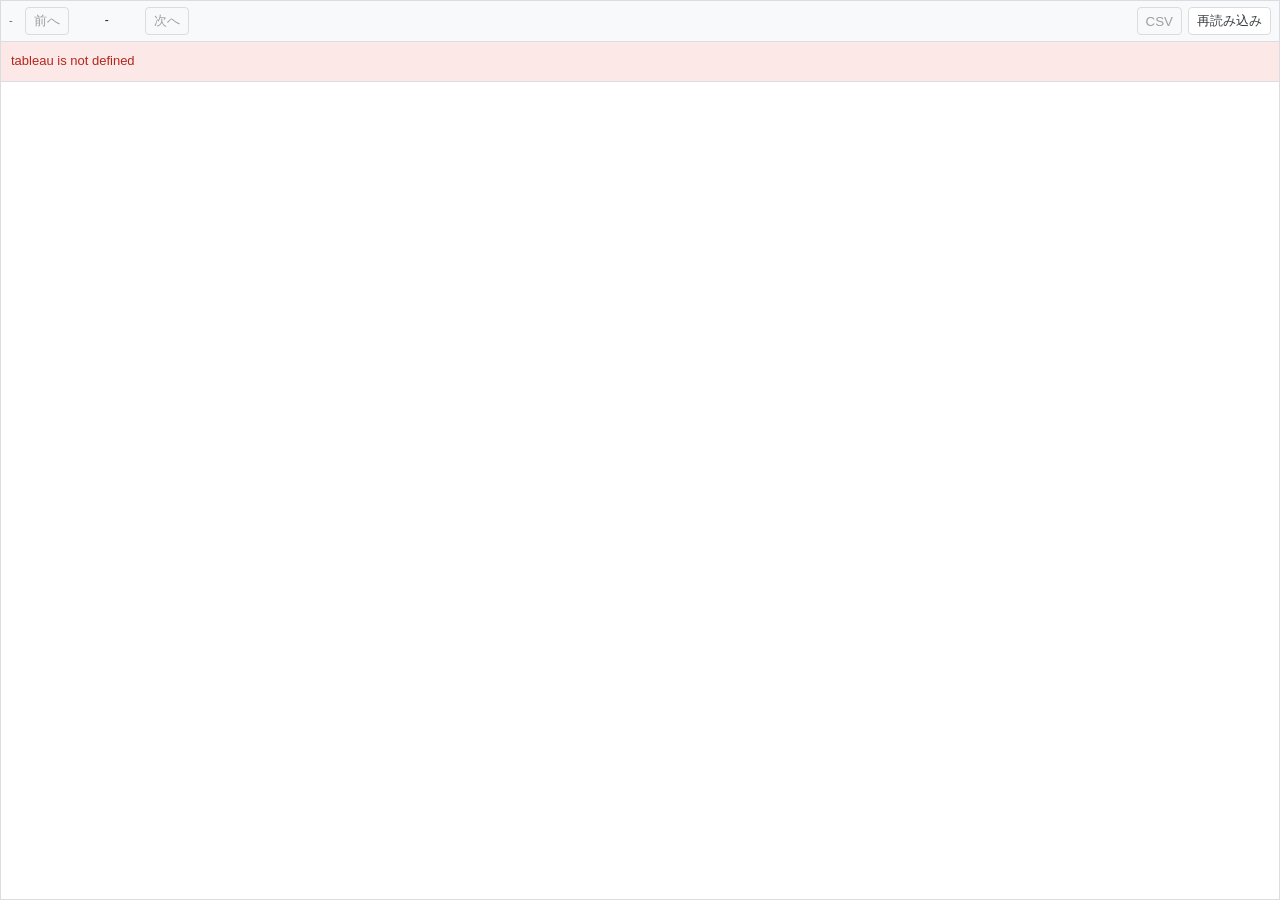
<file: index.html>
<!doctype html>
<html lang="ja">
<head>
  <meta charset="utf-8">
  <meta name="viewport" content="width=device-width, initial-scale=1">
  <title>tabsdk-data-viewer</title>
  <link rel="stylesheet" href="./app.css?v=header-per-cell-v10-20261013">
</head>
<body>
  <div class="app">
    <header class="toolbar">
      <div class="toolbar-paging">
        <div class="toolbar-page-group">
          <div id="status" class="toolbar-status">-</div>
          <nav class="pager" aria-label="ページ移動">
            <button id="prev" class="button">前へ</button>
            <span id="page" aria-live="polite">-</span>
            <button id="next" class="button">次へ</button>
          </nav>
        </div>
        <div class="toolbar-actions">
          <button id="exportCsv" class="button" disabled>CSV</button>
          <button id="refreshData" class="button">再読み込み</button>
        </div>
      </div>
    </header>

    <main class="main">
      <div id="message" class="message">読み込み中...</div>

      <div id="tableWrap" class="table-wrap">
        <table id="dataTable">
          <thead></thead>
          <tbody></tbody>
        </table>
      </div>
    </main>

    <section id="csvPanel" class="csv-panel" hidden>
      <div class="csv-card">
        <strong>CSV分割ダウンロード</strong>
        <div id="csvStatus" class="csv-status" role="status"></div>
        <div id="csvDetails" class="csv-details"></div>
        <div class="csv-actions">
          <button id="csvSavePart" class="button" disabled>このCSVを保存</button>
          <button id="csvNextPart" class="button" disabled>次のファイルを作成</button>
          <button id="csvFinish" class="button">中止</button>
        </div>
        <div class="csv-note">最大10万行または32MiBごとにCSVを分割します（Tableauからの取得は5,000行単位）。保存を確認してから次へ進んでください。ファイル保存完了は自動検証できません。</div>
      </div>
    </section>

    <section id="settingsPanel" class="settings-panel" hidden>
      <div class="settings-card">
        <div class="settings-header">
          <strong>列設定</strong>
          <button id="closeSettings" class="button">閉じる</button>
        </div>
        <div class="settings-body">
          <label class="settings-field">
            <span>左から固定する列数</span>
            <input id="fixedColumnCount" class="settings-number" type="number" min="0" step="1" value="0">
          </label>
          <div class="settings-help">0で固定なし。列順はTableauの表示列順のままで変更できません。各列の左側で上位ヘッダー、項目名を設定できます。隣接する同名の上位ヘッダーは結合され、空欄なら上位ヘッダーを表示しません。項目名は重複可能です。値の書式はTableau側の設定を使用します。上位ヘッダーの結合セルごと、下位ヘッダーの各列ごとに背景色と文字色を指定できます。数値列は棒グラフ・ヒートマップと3点の境界値・色を指定できます。</div>
          <fieldset class="header-color-settings">
            <legend>上位ヘッダーの色（セル別）</legend>
            <div id="upperHeaderColorList" class="upper-header-color-list"></div>
          </fieldset>
          <div id="settingsError" class="settings-error" role="alert" hidden></div>
          <div id="columnSettingsList" class="column-settings-list"></div>
        </div>
        <div class="settings-footer">
          <div class="spacer"></div>
          <button id="cancelSettings" class="button">キャンセル</button>
          <button id="applySettings" class="button">適用</button>
        </div>
      </div>
    </section>

    <div id="cellMenu" class="cell-menu" role="menu" hidden>
      <button id="copyCell" class="cell-menu-action" type="button" role="menuitem">選択したセルをコピー</button>
    </div>

  </div>

  <script src="https://extensions.tableauusercontent.com/resources/tableau.extensions.1.latest.min.js"></script>
  <script src="./app.js?v=header-per-cell-v10-20261013"></script>
</body>
</html>
</file>
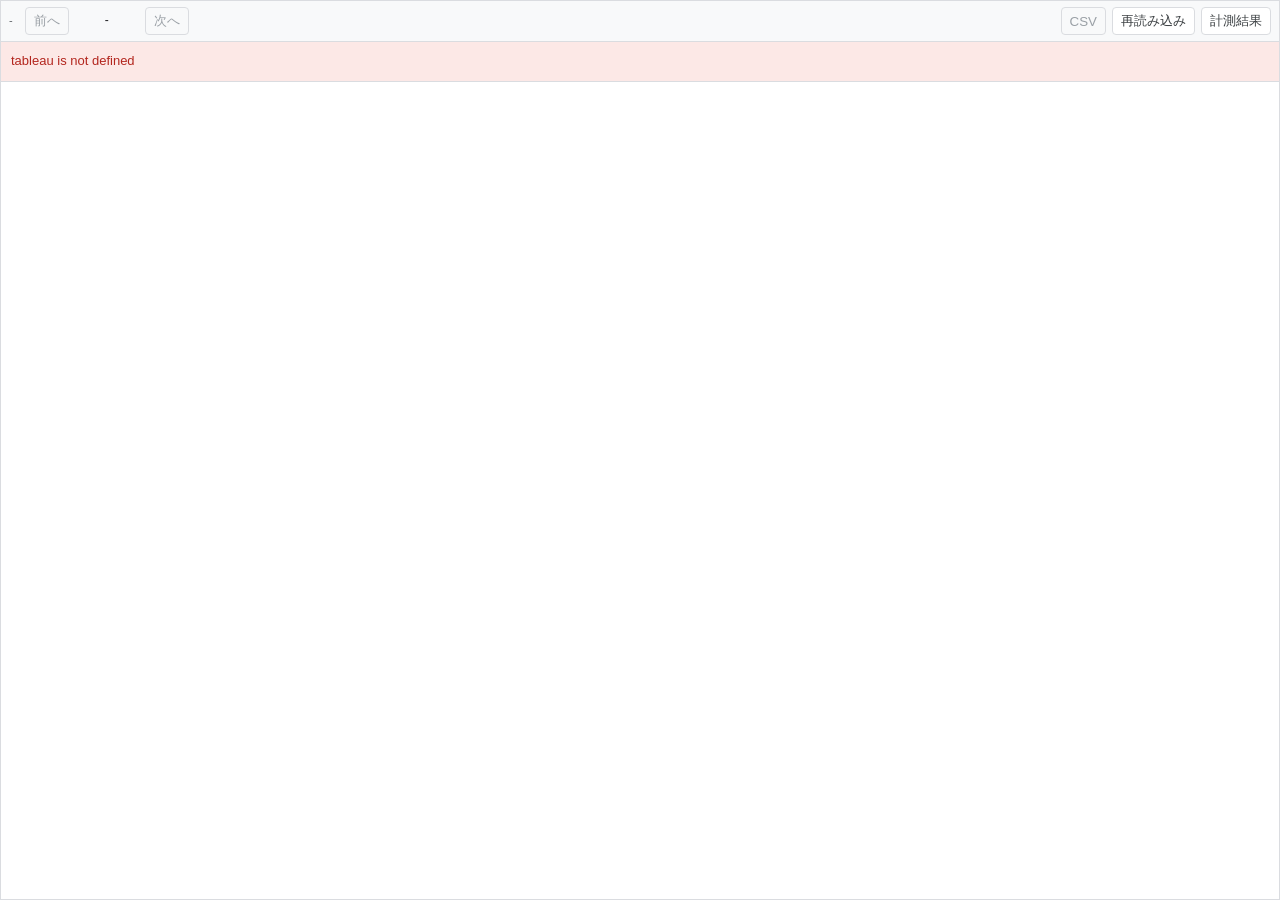
<file: preview/batch-v14/index.html>
<!doctype html>
<html lang="ja">
<head>
  <meta charset="utf-8">
  <meta name="viewport" content="width=device-width, initial-scale=1">
  <title>tabsdk-data-viewer</title>
  <link rel="stylesheet" href="./app.css?v=batch-v14-20261015">
</head>
<body>
  <div class="app">
    <header class="toolbar">
      <div class="toolbar-paging">
        <div class="toolbar-page-group">
          <div id="status" class="toolbar-status">-</div>
          <nav class="pager" aria-label="ページ移動">
            <button id="prev" class="button">前へ</button>
            <span id="page" aria-live="polite">-</span>
            <button id="next" class="button">次へ</button>
          </nav>
        </div>
        <div class="toolbar-actions">
          <button id="exportCsv" class="button" disabled>CSV</button>
          <button id="refreshData" class="button">再読み込み</button>
          <button id="perfToggle" class="button" type="button">計測結果</button>
        </div>
      </div>
    </header>

    <main class="main">
      <div id="message" class="message">読み込み中...</div>

      <div id="tableWrap" class="table-wrap">
        <table id="dataTable">
          <thead></thead>
          <tbody></tbody>
        </table>
      </div>
    </main>

    <section id="perfPanel" class="perf-panel" hidden>
      <div class="perf-card">
        <div class="perf-heading">
          <strong>1,000行まとめ取得 V14</strong>
          <button id="perfClose" class="button" type="button">閉じる</button>
        </div>
        <div class="perf-explain">
          Readerは1,000行単位で取得し、画面は200行ずつ表示します。5ページ内は取得済みデータを再利用し、6ページ目で次の1,000行を取得します。
          API呼び出し時間はJavaScriptから見た待機時間です（Tableau内部処理と通信を区別しません）。
          「描画: renderTable合計」は内訳を含みます。「列幅算出」はヘッダー生成時間の内数です。
          区間を単純合計しないでください。
        </div>
        <div class="perf-actions">
          <button id="perfCopy" class="button" type="button">全結果をTSVコピー</button>
          <button id="perfClear" class="button" type="button">履歴クリア</button>
          <span id="perfCopyStatus" role="status"></span>
        </div>
        <div id="perfResults" class="perf-results" aria-live="polite"></div>
        <div id="perfEvents" class="perf-events"></div>
      </div>
    </section>

    <section id="csvPanel" class="csv-panel" hidden>
      <div class="csv-card">
        <strong>CSV分割ダウンロード</strong>
        <div id="csvStatus" class="csv-status" role="status"></div>
        <div id="csvDetails" class="csv-details"></div>
        <div class="csv-actions">
          <button id="csvSavePart" class="button" disabled>このCSVを保存</button>
          <button id="csvNextPart" class="button" disabled>次のファイルを作成</button>
          <button id="csvFinish" class="button">中止</button>
        </div>
        <div class="csv-note">最大10万行または32MiBごとにCSVを分割します（Tableauからの取得は5,000行単位）。保存を確認してから次へ進んでください。ファイル保存完了は自動検証できません。</div>
      </div>
    </section>

    <section id="settingsPanel" class="settings-panel" hidden>
      <div class="settings-card">
        <div class="settings-header">
          <strong>列設定</strong>
          <button id="closeSettings" class="button">閉じる</button>
        </div>
        <div class="settings-body">
          <label class="settings-field">
            <span>左から固定する列数</span>
            <input id="fixedColumnCount" class="settings-number" type="number" min="0" step="1" value="0">
          </label>
          <div class="settings-help">0で固定なし。列順はTableauの表示列順のままで変更できません。各列の左側で上位ヘッダー、項目名を設定できます。隣接する同名の上位ヘッダーは結合され、空欄なら上位ヘッダーを表示しません。項目名は重複可能です。値の書式はTableau側の設定を使用します。上位ヘッダーの結合セルごと、下位ヘッダーの各列ごとに背景色と文字色を指定できます。数値列は棒グラフ・ヒートマップと3点の境界値・色を指定できます。</div>
          <fieldset class="header-color-settings">
            <legend>上位ヘッダーの色（セル別）</legend>
            <div id="upperHeaderColorList" class="upper-header-color-list"></div>
          </fieldset>
          <div id="settingsError" class="settings-error" role="alert" hidden></div>
          <div id="columnSettingsList" class="column-settings-list"></div>
        </div>
        <div class="settings-footer">
          <div class="spacer"></div>
          <button id="cancelSettings" class="button">キャンセル</button>
          <button id="applySettings" class="button">適用</button>
        </div>
      </div>
    </section>

    <div id="cellMenu" class="cell-menu" role="menu" hidden>
      <button id="copyCell" class="cell-menu-action" type="button" role="menuitem">選択したセルをコピー</button>
    </div>

  </div>

  <script src="https://extensions.tableauusercontent.com/resources/tableau.extensions.1.latest.min.js"></script>
  <script src="./app.js?v=batch-v14-20261015"></script>
</body>
</html>
</file>
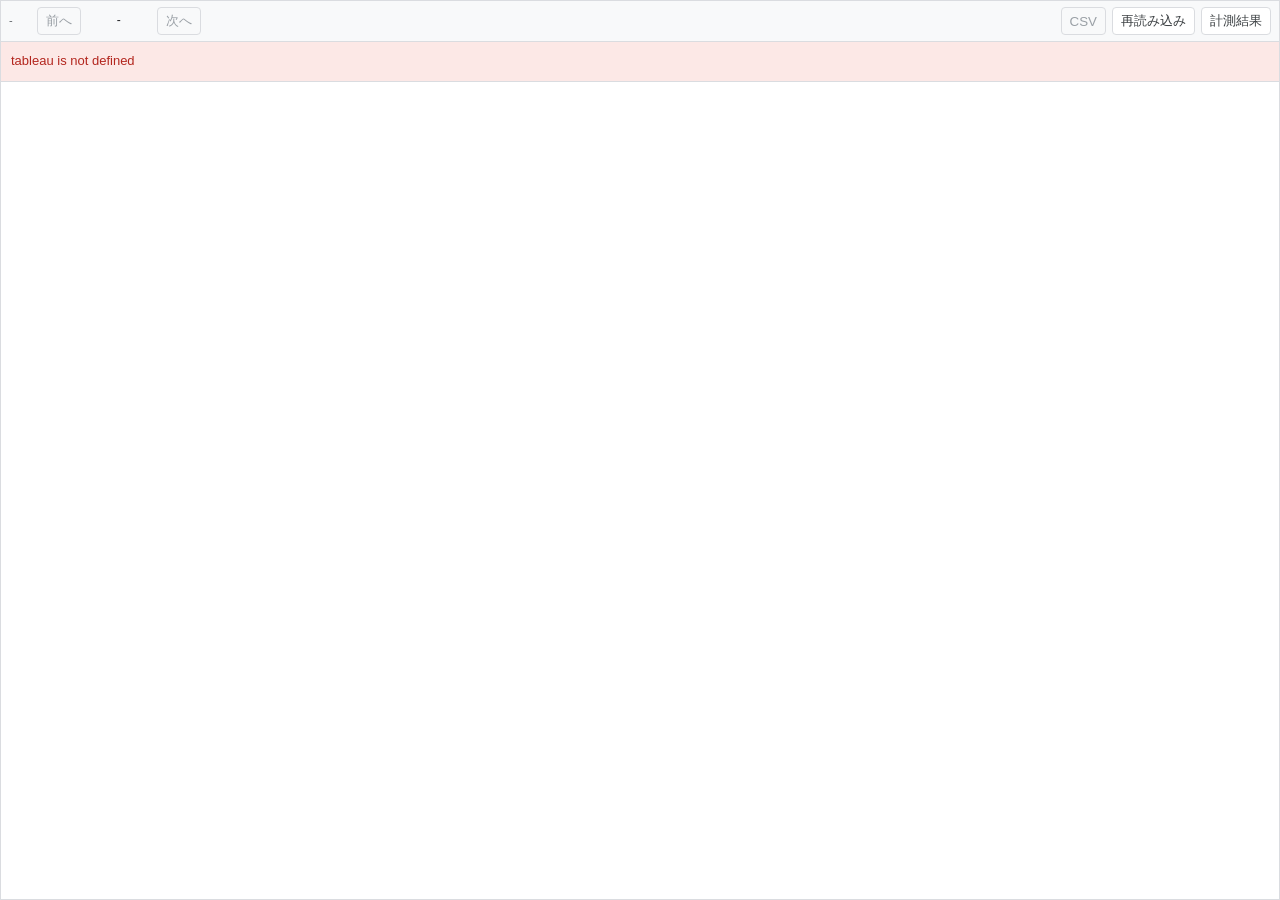
<file: preview/firstpaint-v13/index.html>
<!doctype html>
<html lang="ja">
<head>
  <meta charset="utf-8">
  <meta name="viewport" content="width=device-width, initial-scale=1">
  <title>tabsdk-data-viewer</title>
  <link rel="stylesheet" href="./app.css?v=firstpaint-v13-20261015">
</head>
<body>
  <div class="app">
    <header class="toolbar">
      <div class="toolbar-paging">
        <div class="toolbar-page-group">
          <div id="status" class="toolbar-status">-</div><span id="modeNote" class="mode-note"></span>
          <nav class="pager" aria-label="ページ移動">
            <button id="prev" class="button">前へ</button>
            <span id="page" aria-live="polite">-</span>
            <button id="next" class="button">次へ</button>
          </nav>
        </div>
        <div class="toolbar-actions">
          <button id="exportCsv" class="button" disabled>CSV</button>
          <button id="refreshData" class="button">再読み込み</button>
          <button id="perfToggle" class="button" type="button">計測結果</button>
        </div>
      </div>
    </header>

    <main class="main">
      <div id="message" class="message">読み込み中...</div>

      <div id="tableWrap" class="table-wrap">
        <table id="dataTable">
          <thead></thead>
          <tbody></tbody>
        </table>
      </div>
    </main>

    <section id="perfPanel" class="perf-panel" hidden>
      <div class="perf-card">
        <div class="perf-heading">
          <strong>初回表示比較 V13</strong>
          <button id="perfClose" class="button" type="button">閉じる</button>
        </div>
        <div class="perf-explain">
          V13は2つのTREXで先頭200行の取得方式を変えて比較します。先行表示が失敗した場合はReader方式にフォールバックします。先行結果とReader先頭ページの一致も調査します。
          API呼び出し時間はJavaScriptから見た待機時間です（Tableau内部処理と通信を区別しません）。
          「描画: renderTable合計」は内訳を含みます。「列幅算出」はヘッダー生成時間の内数です。
          区間を単純合計しないでください。
        </div>
        <div class="perf-actions">
          <button id="perfCopy" class="button" type="button">全結果をTSVコピー</button>
          <button id="perfClear" class="button" type="button">履歴クリア</button>
          <span id="perfCopyStatus" role="status"></span>
        </div>
        <div id="perfResults" class="perf-results" aria-live="polite"></div>
        <div id="perfEvents" class="perf-events"></div>
      </div>
    </section>

    <section id="csvPanel" class="csv-panel" hidden>
      <div class="csv-card">
        <strong>CSV分割ダウンロード</strong>
        <div id="csvStatus" class="csv-status" role="status"></div>
        <div id="csvDetails" class="csv-details"></div>
        <div class="csv-actions">
          <button id="csvSavePart" class="button" disabled>このCSVを保存</button>
          <button id="csvNextPart" class="button" disabled>次のファイルを作成</button>
          <button id="csvFinish" class="button">中止</button>
        </div>
        <div class="csv-note">最大10万行または32MiBごとにCSVを分割します（Tableauからの取得は5,000行単位）。保存を確認してから次へ進んでください。ファイル保存完了は自動検証できません。</div>
      </div>
    </section>

    <section id="settingsPanel" class="settings-panel" hidden>
      <div class="settings-card">
        <div class="settings-header">
          <strong>列設定</strong>
          <button id="closeSettings" class="button">閉じる</button>
        </div>
        <div class="settings-body">
          <label class="settings-field">
            <span>左から固定する列数</span>
            <input id="fixedColumnCount" class="settings-number" type="number" min="0" step="1" value="0">
          </label>
          <div class="settings-help">0で固定なし。列順はTableauの表示列順のままで変更できません。各列の左側で上位ヘッダー、項目名を設定できます。隣接する同名の上位ヘッダーは結合され、空欄なら上位ヘッダーを表示しません。項目名は重複可能です。値の書式はTableau側の設定を使用します。上位ヘッダーの結合セルごと、下位ヘッダーの各列ごとに背景色と文字色を指定できます。数値列は棒グラフ・ヒートマップと3点の境界値・色を指定できます。</div>
          <fieldset class="header-color-settings">
            <legend>上位ヘッダーの色（セル別）</legend>
            <div id="upperHeaderColorList" class="upper-header-color-list"></div>
          </fieldset>
          <div id="settingsError" class="settings-error" role="alert" hidden></div>
          <div id="columnSettingsList" class="column-settings-list"></div>
        </div>
        <div class="settings-footer">
          <div class="spacer"></div>
          <button id="cancelSettings" class="button">キャンセル</button>
          <button id="applySettings" class="button">適用</button>
        </div>
      </div>
    </section>

    <div id="cellMenu" class="cell-menu" role="menu" hidden>
      <button id="copyCell" class="cell-menu-action" type="button" role="menuitem">選択したセルをコピー</button>
    </div>

  </div>

  <script src="https://extensions.tableauusercontent.com/resources/tableau.extensions.1.latest.min.js"></script>
  <script src="./app.js?v=firstpaint-v13-20261015"></script>
</body>
</html>
</file>
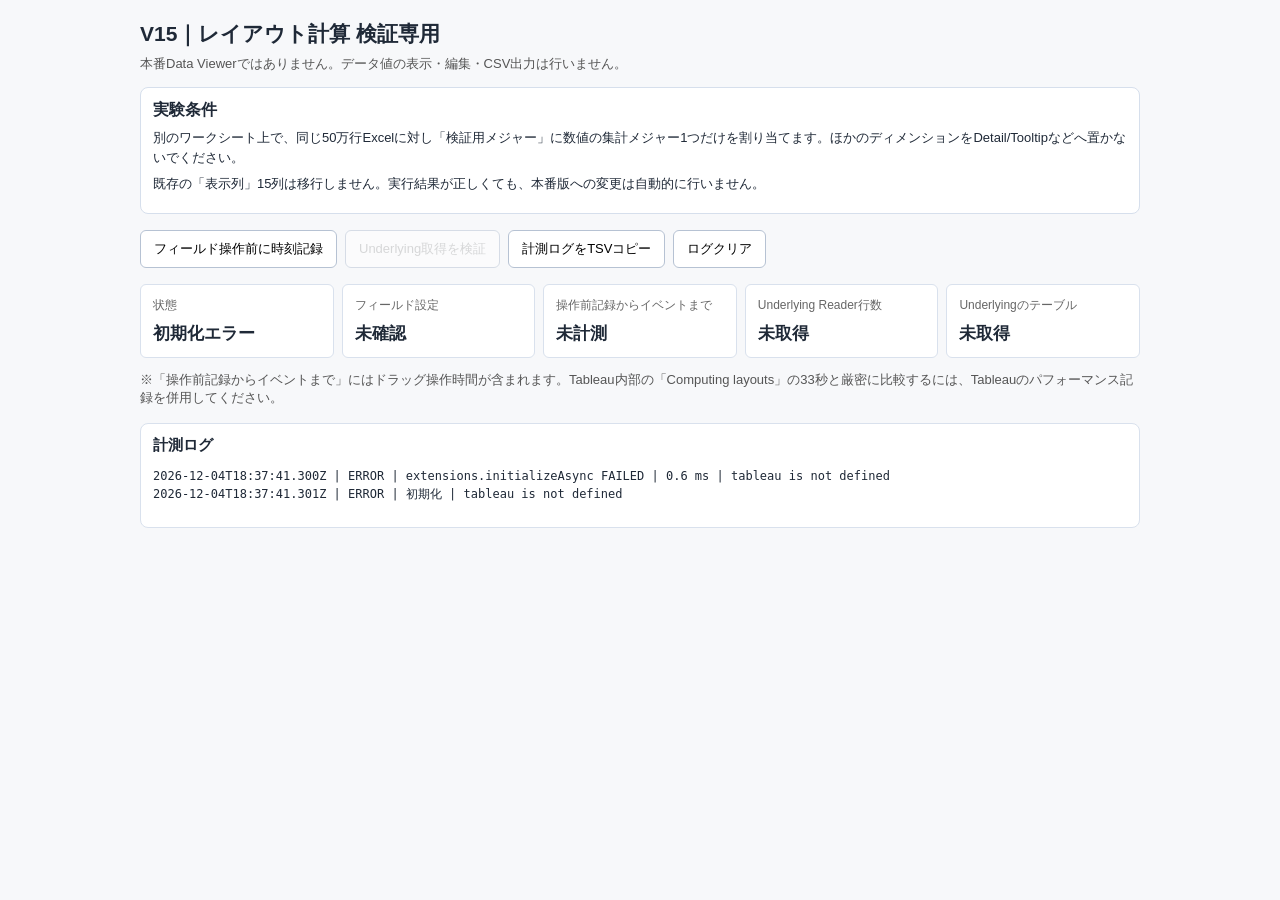
<file: preview/layout-probe-v15/index.html>
<!doctype html>
<html lang="ja">
<head>
  <meta charset="utf-8">
  <meta name="viewport" content="width=device-width,initial-scale=1">
  <title>Tableau Layout Probe V15</title>
  <link rel="stylesheet" href="./app.css?v=layout-probe-v15-20261015">
</head>
<body>
  <main class="app">
    <header><h1>V15｜レイアウト計算 検証専用</h1><div class="sub">本番Data Viewerではありません。データ値の表示・編集・CSV出力は行いません。</div></header>
    <section class="notice">
      <strong>実験条件</strong>
      <p>別のワークシート上で、同じ50万行Excelに対し「検証用メジャー」に数値の集計メジャー1つだけを割り当てます。ほかのディメンションをDetail/Tooltipなどへ置かないでください。</p>
      <p>既存の「表示列」15列は移行しません。実行結果が正しくても、本番版への変更は自動的に行いません。</p>
    </section>
    <section class="controls">
      <button id="arm" type="button">フィールド操作前に時刻記録</button>
      <button id="probe" type="button" disabled>Underlying取得を検証</button>
      <button id="copy" type="button">計測ログをTSVコピー</button>
      <button id="clear" type="button">ログクリア</button>
    </section>
    <section class="summary">
      <div><span>状態</span><b id="status">初期化中</b></div>
      <div><span>フィールド設定</span><b id="mapping">未確認</b></div>
      <div><span>操作前記録からイベントまで</span><b id="wait">未計測</b></div>
      <div><span>Underlying Reader行数</span><b id="rows">未取得</b></div>
      <div><span>Underlyingのテーブル</span><b id="tables">未取得</b></div>
    </section>
    <p class="explanation">※「操作前記録からイベントまで」にはドラッグ操作時間が含まれます。Tableau内部の「Computing layouts」の33秒と厳密に比較するには、Tableauのパフォーマンス記録を併用してください。</p>
    <section class="logs"><h2>計測ログ</h2><pre id="logs" aria-live="polite">起動待機中</pre></section>
    <span id="copyStatus" aria-live="polite"></span>
  </main>
  <script src="https://extensions.tableauusercontent.com/resources/tableau.extensions.1.latest.min.js"></script>
  <script src="./app.js?v=layout-probe-v15-20261015"></script>
</body>
</html>
</file>
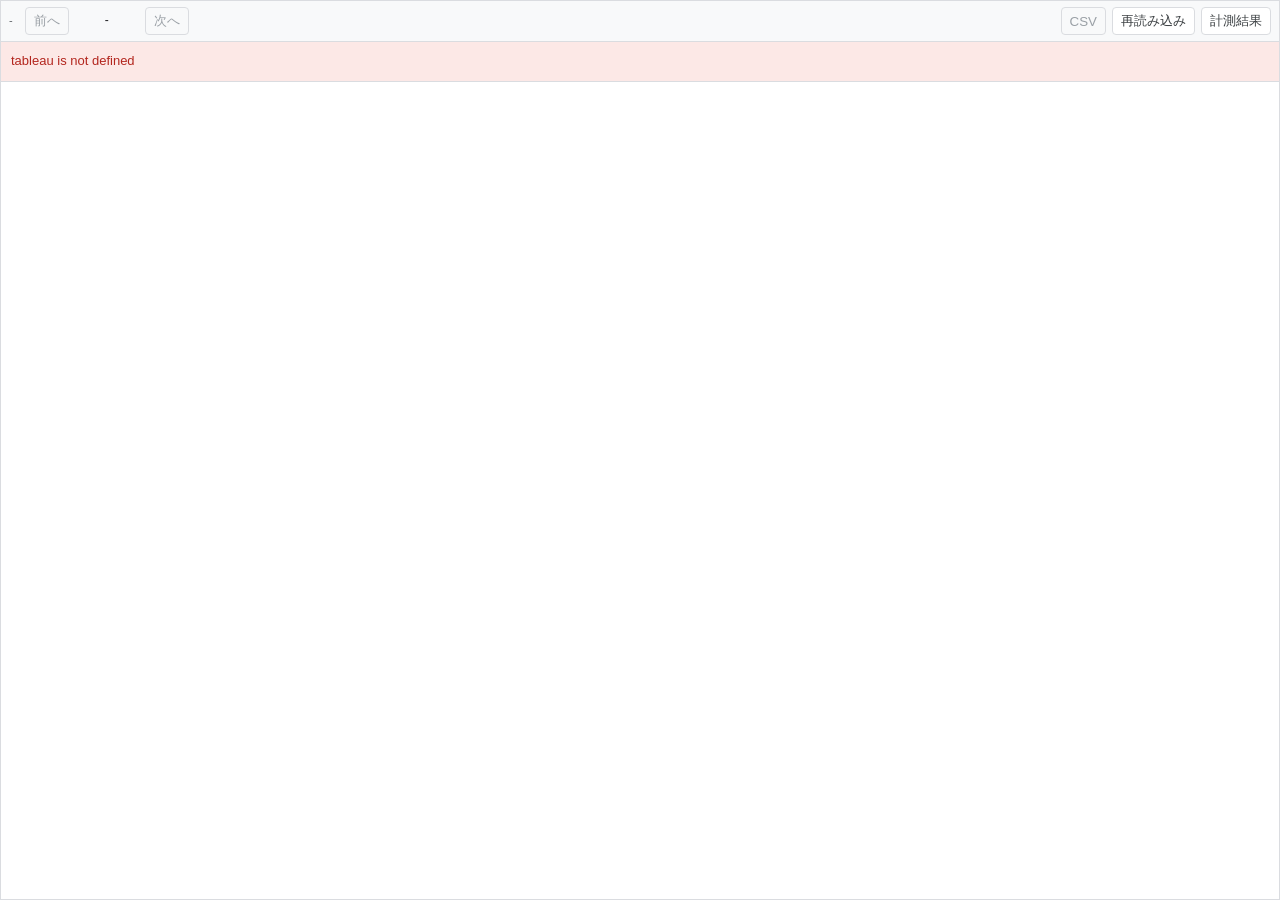
<file: preview/perf-v11/index.html>
<!doctype html>
<html lang="ja">
<head>
  <meta charset="utf-8">
  <meta name="viewport" content="width=device-width, initial-scale=1">
  <title>tabsdk-data-viewer</title>
  <link rel="stylesheet" href="./app.css?v=perf-v11-20261014">
</head>
<body>
  <div class="app">
    <header class="toolbar">
      <div class="toolbar-paging">
        <div class="toolbar-page-group">
          <div id="status" class="toolbar-status">-</div>
          <nav class="pager" aria-label="ページ移動">
            <button id="prev" class="button">前へ</button>
            <span id="page" aria-live="polite">-</span>
            <button id="next" class="button">次へ</button>
          </nav>
        </div>
        <div class="toolbar-actions">
          <button id="exportCsv" class="button" disabled>CSV</button>
          <button id="refreshData" class="button">再読み込み</button>
          <button id="perfToggle" class="button" type="button">計測結果</button>
        </div>
      </div>
    </header>

    <main class="main">
      <div id="message" class="message">読み込み中...</div>

      <div id="tableWrap" class="table-wrap">
        <table id="dataTable">
          <thead></thead>
          <tbody></tbody>
        </table>
      </div>
    </main>

    <section id="perfPanel" class="perf-panel" hidden>
      <div class="perf-card">
        <div class="perf-heading">
          <strong>性能計測 V11</strong>
          <button id="perfClose" class="button" type="button">閉じる</button>
        </div>
        <div class="perf-explain">
          計測は起動時から自動記録されます。初回表示・ページ切替・再読み込みを比較できます。
          API呼び出し時間はJavaScriptから見た待機時間です（Tableau内部処理と通信を区別しません）。
          「描画: renderTable合計」は内訳を含みます。「列幅算出」はヘッダー生成時間の内数です。
          区間を単純合計しないでください。
        </div>
        <div class="perf-actions">
          <button id="perfCopy" class="button" type="button">全結果をTSVコピー</button>
          <button id="perfClear" class="button" type="button">履歴クリア</button>
          <span id="perfCopyStatus" role="status"></span>
        </div>
        <div id="perfResults" class="perf-results" aria-live="polite"></div>
        <div id="perfEvents" class="perf-events"></div>
      </div>
    </section>

    <section id="csvPanel" class="csv-panel" hidden>
      <div class="csv-card">
        <strong>CSV分割ダウンロード</strong>
        <div id="csvStatus" class="csv-status" role="status"></div>
        <div id="csvDetails" class="csv-details"></div>
        <div class="csv-actions">
          <button id="csvSavePart" class="button" disabled>このCSVを保存</button>
          <button id="csvNextPart" class="button" disabled>次のファイルを作成</button>
          <button id="csvFinish" class="button">中止</button>
        </div>
        <div class="csv-note">最大10万行または32MiBごとにCSVを分割します（Tableauからの取得は5,000行単位）。保存を確認してから次へ進んでください。ファイル保存完了は自動検証できません。</div>
      </div>
    </section>

    <section id="settingsPanel" class="settings-panel" hidden>
      <div class="settings-card">
        <div class="settings-header">
          <strong>列設定</strong>
          <button id="closeSettings" class="button">閉じる</button>
        </div>
        <div class="settings-body">
          <label class="settings-field">
            <span>左から固定する列数</span>
            <input id="fixedColumnCount" class="settings-number" type="number" min="0" step="1" value="0">
          </label>
          <div class="settings-help">0で固定なし。列順はTableauの表示列順のままで変更できません。各列の左側で上位ヘッダー、項目名を設定できます。隣接する同名の上位ヘッダーは結合され、空欄なら上位ヘッダーを表示しません。項目名は重複可能です。値の書式はTableau側の設定を使用します。上位ヘッダーの結合セルごと、下位ヘッダーの各列ごとに背景色と文字色を指定できます。数値列は棒グラフ・ヒートマップと3点の境界値・色を指定できます。</div>
          <fieldset class="header-color-settings">
            <legend>上位ヘッダーの色（セル別）</legend>
            <div id="upperHeaderColorList" class="upper-header-color-list"></div>
          </fieldset>
          <div id="settingsError" class="settings-error" role="alert" hidden></div>
          <div id="columnSettingsList" class="column-settings-list"></div>
        </div>
        <div class="settings-footer">
          <div class="spacer"></div>
          <button id="cancelSettings" class="button">キャンセル</button>
          <button id="applySettings" class="button">適用</button>
        </div>
      </div>
    </section>

    <div id="cellMenu" class="cell-menu" role="menu" hidden>
      <button id="copyCell" class="cell-menu-action" type="button" role="menuitem">選択したセルをコピー</button>
    </div>

  </div>

  <script src="https://extensions.tableauusercontent.com/resources/tableau.extensions.1.latest.min.js"></script>
  <script src="./app.js?v=perf-v11-20261014"></script>
</body>
</html>
</file>
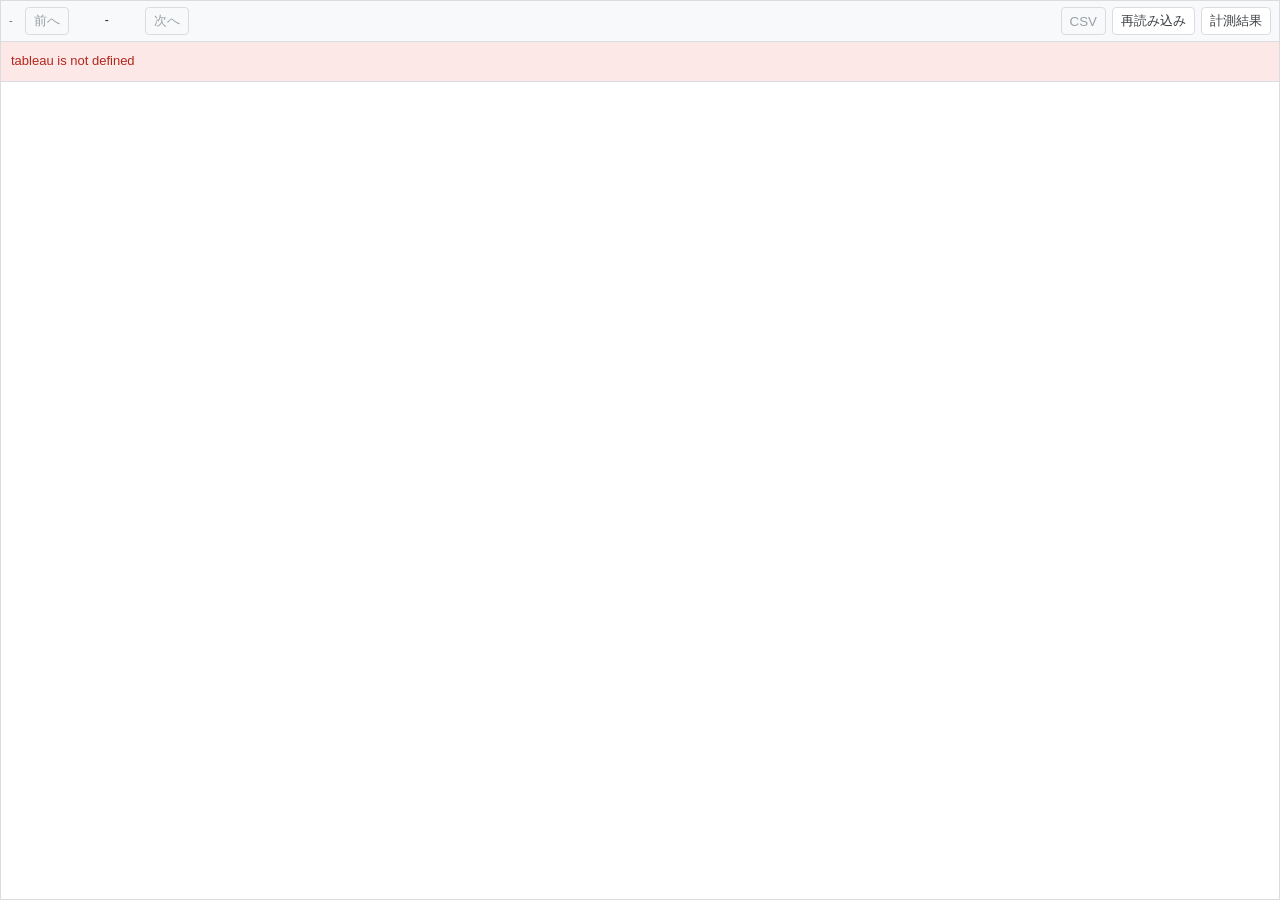
<file: preview/reader-lifecycle-v12/index.html>
<!doctype html>
<html lang="ja">
<head>
  <meta charset="utf-8">
  <meta name="viewport" content="width=device-width, initial-scale=1">
  <title>tabsdk-data-viewer</title>
  <link rel="stylesheet" href="./app.css?v=reader-lifecycle-v12-20261015">
</head>
<body>
  <div class="app">
    <header class="toolbar">
      <div class="toolbar-paging">
        <div class="toolbar-page-group">
          <div id="status" class="toolbar-status">-</div>
          <nav class="pager" aria-label="ページ移動">
            <button id="prev" class="button">前へ</button>
            <span id="page" aria-live="polite">-</span>
            <button id="next" class="button">次へ</button>
          </nav>
        </div>
        <div class="toolbar-actions">
          <button id="exportCsv" class="button" disabled>CSV</button>
          <button id="refreshData" class="button">再読み込み</button>
          <button id="perfToggle" class="button" type="button">計測結果</button>
        </div>
      </div>
    </header>

    <main class="main">
      <div id="message" class="message">読み込み中...</div>

      <div id="tableWrap" class="table-wrap">
        <table id="dataTable">
          <thead></thead>
          <tbody></tbody>
        </table>
      </div>
    </main>

    <section id="perfPanel" class="perf-panel" hidden>
      <div class="perf-card">
        <div class="perf-heading">
          <strong>Reader検証 V12</strong>
          <button id="perfClose" class="button" type="button">閉じる</button>
        </div>
        <div class="perf-explain">
          計測は起動時から自動記録されます。初回表示・ページ切替・再読み込みを比較できます。
          API呼び出し時間はJavaScriptから見た待機時間です（Tableau内部処理と通信を区別しません）。
          「描画: renderTable合計」は内訳を含みます。「列幅算出」はヘッダー生成時間の内数です。
          区間を単純合計しないでください。
        </div>
        <div class="bench-options">
          <strong>Readerライフサイクル比較</strong>
          <p>既存Readerの同じページを取得する操作はデータ更新ではありません。データ変更イベント後はReaderを必ず再生成します。「書式OFF」はワークシート側の数値・日付書式の適用を無効化する比較です（データソースのフィールド書式まで無効にはしません）。</p>
          <div class="bench-buttons">
            <button id="benchReuse" class="button" type="button" disabled>既存Readerで同じページを取得</button>
            <button id="benchFormatOn" class="button" type="button">Reader再生成：ワークシート書式ON</button>
            <button id="benchFormatOff" class="button" type="button">Reader再生成：ワークシート書式OFF</button>
          </div>
          <p>通常の再読み込み・自動更新では書式ありに戻ります。Readerは常に1個だけ保持します。</p>
        </div>
        <div class="perf-actions">
          <button id="perfCopy" class="button" type="button">全結果をTSVコピー</button>
          <button id="perfClear" class="button" type="button">履歴クリア</button>
          <span id="perfCopyStatus" role="status"></span>
        </div>
        <div id="perfResults" class="perf-results" aria-live="polite"></div>
        <div id="perfEvents" class="perf-events"></div>
      </div>
    </section>

    <section id="csvPanel" class="csv-panel" hidden>
      <div class="csv-card">
        <strong>CSV分割ダウンロード</strong>
        <div id="csvStatus" class="csv-status" role="status"></div>
        <div id="csvDetails" class="csv-details"></div>
        <div class="csv-actions">
          <button id="csvSavePart" class="button" disabled>このCSVを保存</button>
          <button id="csvNextPart" class="button" disabled>次のファイルを作成</button>
          <button id="csvFinish" class="button">中止</button>
        </div>
        <div class="csv-note">最大10万行または32MiBごとにCSVを分割します（Tableauからの取得は5,000行単位）。保存を確認してから次へ進んでください。ファイル保存完了は自動検証できません。</div>
      </div>
    </section>

    <section id="settingsPanel" class="settings-panel" hidden>
      <div class="settings-card">
        <div class="settings-header">
          <strong>列設定</strong>
          <button id="closeSettings" class="button">閉じる</button>
        </div>
        <div class="settings-body">
          <label class="settings-field">
            <span>左から固定する列数</span>
            <input id="fixedColumnCount" class="settings-number" type="number" min="0" step="1" value="0">
          </label>
          <div class="settings-help">0で固定なし。列順はTableauの表示列順のままで変更できません。各列の左側で上位ヘッダー、項目名を設定できます。隣接する同名の上位ヘッダーは結合され、空欄なら上位ヘッダーを表示しません。項目名は重複可能です。値の書式はTableau側の設定を使用します。上位ヘッダーの結合セルごと、下位ヘッダーの各列ごとに背景色と文字色を指定できます。数値列は棒グラフ・ヒートマップと3点の境界値・色を指定できます。</div>
          <fieldset class="header-color-settings">
            <legend>上位ヘッダーの色（セル別）</legend>
            <div id="upperHeaderColorList" class="upper-header-color-list"></div>
          </fieldset>
          <div id="settingsError" class="settings-error" role="alert" hidden></div>
          <div id="columnSettingsList" class="column-settings-list"></div>
        </div>
        <div class="settings-footer">
          <div class="spacer"></div>
          <button id="cancelSettings" class="button">キャンセル</button>
          <button id="applySettings" class="button">適用</button>
        </div>
      </div>
    </section>

    <div id="cellMenu" class="cell-menu" role="menu" hidden>
      <button id="copyCell" class="cell-menu-action" type="button" role="menuitem">選択したセルをコピー</button>
    </div>

  </div>

  <script src="https://extensions.tableauusercontent.com/resources/tableau.extensions.1.latest.min.js"></script>
  <script src="./app.js?v=reader-lifecycle-v12-20261015"></script>
</body>
</html>
</file>
<file: app.css>
:root{--blue:#1a73e8;--border:#dadce0;--grid:#e8eaed;--text:#202124;--muted:#5f6368;--bg:#fff;--subtle:#f8f9fa}
*{box-sizing:border-box}
html,body{width:100%;height:100%;margin:0}
body{font:13px/1.45 Arial,"Noto Sans JP",sans-serif;color:var(--text);background:var(--bg)}
.app{height:100%;display:flex;flex-direction:column;overflow:hidden;border:1px solid var(--border)}
.toolbar{min-height:48px;display:flex;align-items:center;gap:8px;padding:0 10px;border-bottom:1px solid var(--border);background:#fff}
.title{font-size:15px;font-weight:600}.spacer{flex:1}
.button{min-height:32px;padding:5px 12px;color:#3c4043;background:#fff;border:1px solid var(--border);border-radius:4px;cursor:pointer}
.button:hover:not(:disabled){background:var(--subtle)}.button:disabled{color:#9aa0a6;background:#f8f9fa;cursor:default}
.main{min-height:0;flex:1;position:relative}.message{display:none;padding:10px;color:var(--muted);border-bottom:1px solid var(--border)}
.message.is-error{display:block;color:#b3261e;background:#fce8e6}.message.is-loading{display:block}
.table-wrap{height:100%;overflow:auto}
table{width:max-content;min-width:0;border-collapse:separate;border-spacing:0;table-layout:fixed}
th,td{min-width:0;height:34px;padding:7px 10px;overflow:hidden;text-overflow:ellipsis;white-space:nowrap;border-right:1px solid var(--grid);border-bottom:1px solid var(--grid)}
th{text-align:left}
td.cell-text{text-align:left}
td.cell-number{text-align:right;font-variant-numeric:tabular-nums}
td.cell-date,td.cell-boolean{text-align:center}
thead th{position:sticky;top:0;z-index:2;background:#f1f3f4;font-weight:600}
.column-header-label{display:block;overflow:hidden;text-overflow:ellipsis;white-space:nowrap;padding-right:6px}
.column-resizer{position:absolute;top:0;right:-4px;width:8px;height:100%;z-index:4;cursor:col-resize;touch-action:none}
.column-resizer::after{content:"";position:absolute;top:7px;bottom:7px;left:3px;width:1px;background:transparent}
.column-resizer:hover::after{background:#9aa0a6}
body.is-column-resizing,body.is-column-resizing *{cursor:col-resize!important;user-select:none}
tbody tr:hover td{background:#e8f0fe}
.footer{min-height:47px;display:flex;align-items:center;justify-content:space-between;gap:12px;padding:7px 12px;color:var(--muted);background:var(--subtle);border-top:1px solid var(--border);font-size:12px}
.pager{display:flex;align-items:center;gap:8px}#page{min-width:90px;text-align:center;color:var(--text)}
.settings-panel{position:absolute;inset:0;z-index:20;background:rgba(255,255,255,.92);display:flex;align-items:flex-start;justify-content:flex-end;padding:52px 12px 12px}
.settings-panel[hidden]{display:none}
.settings-card{width:min(360px,calc(100% - 24px));max-height:calc(100% - 64px);display:flex;flex-direction:column;background:#fff;border:1px solid var(--border);box-shadow:0 4px 16px rgba(60,64,67,.18)}
.settings-header,.settings-footer{display:flex;align-items:center;gap:8px;padding:10px;border-bottom:1px solid var(--border)}
.settings-footer{border-top:1px solid var(--border);border-bottom:0}
.settings-body{padding:10px;overflow:auto}
.settings-help{margin-bottom:8px;color:var(--muted)}
.column-order-list{display:flex;flex-direction:column;gap:6px}
.column-order-item{padding:8px 10px;border:1px solid var(--border);background:#fff;cursor:grab;user-select:none}
.column-order-item.is-dragging{opacity:.45}

.settings-field{display:flex;align-items:center;justify-content:space-between;gap:12px;margin-bottom:10px}
.settings-number{width:84px;height:30px;padding:4px 8px;border:1px solid var(--border);border-radius:3px;font:inherit}
thead th.fixed-column{z-index:6;background:#f1f3f4}
tbody td.fixed-column{position:sticky;z-index:1;background:#fff}
tbody tr:hover td.fixed-column{background:#e8f0fe}
.fixed-column-boundary{box-shadow:2px 0 0 rgba(60,64,67,.16)}

.column-order-item{display:flex;align-items:center;gap:8px}
.column-order-handle{flex:0 0 auto;color:var(--muted);cursor:grab}
.column-order-label{min-width:0;flex:1;overflow:hidden;text-overflow:ellipsis;white-space:nowrap}
.column-mode-select{flex:0 0 112px;height:30px;padding:3px 6px;border:1px solid var(--border);border-radius:3px;background:#fff;font:inherit}
.cell-visual{position:relative}
.cell-visual-label{position:relative;z-index:1}
.cell-bar-fill{position:absolute;z-index:0;left:0;top:4px;bottom:4px;background:rgba(26,115,232,.18);pointer-events:none}
.cell-heatmap{background:rgba(26,115,232,var(--heat-strength,.08))}
tbody tr:hover td.cell-heatmap{background:rgba(26,115,232,var(--heat-strength,.08))}
tbody tr:hover td.cell-bar{background:#e8f0fe}

.toolbar .button{white-space:nowrap}

.app{position:relative}
.csv-panel{position:absolute;inset:0;z-index:25;display:flex;align-items:center;justify-content:center;padding:12px;background:rgba(255,255,255,.97)}
.csv-panel[hidden]{display:none}
.csv-card{width:min(540px,100%);max-height:100%;overflow:auto;display:flex;flex-direction:column;gap:12px;padding:18px;border:1px solid var(--border);background:#fff}
.csv-status{color:var(--text)}
.csv-details{word-break:break-all;color:var(--muted);font-size:12px}
.csv-actions{display:flex;gap:8px;flex-wrap:wrap}
.csv-note{font-size:12px;color:var(--muted)}

/* Column-level presentation controls */
.settings-card{width:min(840px,calc(100vw - 24px));max-height:calc(100% - 54px)}
.column-order-item{display:flex;flex-wrap:wrap;align-items:flex-end;gap:8px}
.column-order-label{flex:1 1 125px;min-width:110px;align-self:center}
.column-setting-field{display:flex;flex-direction:column;gap:3px;min-width:0;font-size:11px;color:var(--muted)}
.column-setting-field select{height:32px;max-width:100%;padding:4px 6px;border:1px solid var(--border);border-radius:3px;background:#fff;color:var(--text);font:12px Arial,"Noto Sans JP",sans-serif}
.column-mode-select{width:128px}
.column-color-field{width:58px}
.column-color-field[hidden]{display:none}
.column-color-input{width:52px;height:32px;padding:2px;border:1px solid var(--border);border-radius:3px;background:#fff;cursor:pointer}
.column-order-handle{align-self:center}

.column-setting-field .column-mode-select{flex:0 0 auto}

/* Stable column settings; column ordering belongs to Tableau. */
.column-settings-list{display:flex;flex-direction:column;gap:8px}
.column-setting-item{padding:10px;border:1px solid var(--border);display:flex;flex-wrap:wrap;align-items:flex-start;gap:8px;background:#fff}
.column-setting-name{flex:1 1 140px;min-width:120px;align-self:center;word-break:break-word}
.column-gradient-settings{flex:1 0 100%;display:flex;flex-wrap:wrap;align-items:center;gap:10px;padding:8px;border:1px solid var(--grid);background:var(--subtle);border-radius:4px}
.column-gradient-settings[hidden]{display:none}
.column-gradient-description{flex:1 0 100%;color:var(--muted);font-size:11px}
.column-gradient-stop{display:flex;align-items:center;gap:6px;flex:1 1 160px;min-width:150px}
.column-gradient-label{font-size:12px;white-space:nowrap}
.column-gradient-boundary{width:95px;max-width:100%;height:32px;padding:4px 6px;border:1px solid var(--border);background:#fff;border-radius:3px;font:inherit}
.column-gradient-color{width:45px;height:32px;padding:2px;border:1px solid var(--border);border-radius:3px;background:#fff;cursor:pointer}
.settings-error{padding:8px;margin-bottom:10px;color:#b3261e;border:1px solid #f0b5b0;background:#fce8e6}
.settings-error[hidden]{display:none}
tbody td.is-selected-cell,tbody tr:hover td.is-selected-cell{outline:2px solid var(--blue);outline-offset:-2px;background-color:#e8f0fe}
.cell-menu{position:fixed;z-index:40;min-width:145px;padding:4px;border:1px solid var(--border);border-radius:4px;background:#fff;box-shadow:0 4px 16px rgba(0,0,0,.2)}
.cell-menu[hidden]{display:none}
.cell-menu-action{display:block;width:100%;padding:9px 12px;border:0;background:#fff;text-align:left;font:inherit;cursor:pointer;color:var(--text)}
.cell-menu-action:hover,.cell-menu-action:focus-visible{background:var(--subtle)}

/* Compact toolbar: page summary + navigation on left, export/refresh on same row. */
.app{min-width:0;min-height:0}
.toolbar{flex:0 0 auto;display:flex;align-items:stretch;min-width:0;min-height:0;padding:0;border-bottom:1px solid var(--border);background:var(--subtle)}
.toolbar-paging{width:100%;min-width:0;display:flex;flex-wrap:wrap;align-items:center;justify-content:flex-start;gap:6px 12px;padding:6px 8px}
.toolbar-page-group{min-width:0;display:flex;align-items:center;flex-wrap:wrap;gap:6px 12px}
.toolbar-status{min-width:0;flex:0 1 auto;font-size:11px;color:var(--muted);white-space:nowrap}
.toolbar-paging .pager{flex:0 0 auto;display:flex;align-items:center;gap:6px}
.toolbar-paging .button{min-height:28px;padding:3px 8px;white-space:nowrap}
.toolbar-actions{display:flex;align-items:center;gap:6px;margin-left:auto}
#page{min-width:64px;text-align:center;font-size:12px}
.main{min-height:0;min-width:0;flex:1 1 auto;overflow:hidden}
.table-wrap{min-height:0;min-width:0;height:100%;overflow:auto;overscroll-behavior:contain}
@media(max-width:350px){
  .toolbar-paging{gap:4px 8px;padding:4px 5px}
  .toolbar-page-group,.toolbar-paging .pager,.toolbar-actions{gap:4px}
  .toolbar-paging .button{padding:3px 6px}
  #page{min-width:50px}
}

/* Excel-style rectangular selection. Must override row hover and heatmap backgrounds. */
.table-wrap{user-select:none;-webkit-user-select:none}
tbody td.is-selected-cell,
tbody tr:hover td.is-selected-cell,
tbody tr:hover td.is-selected-cell.cell-heatmap,
tbody td.is-selected-cell.cell-heatmap{background:#d2e3fc!important;outline:1px solid #7baaf7;outline-offset:-1px}
tbody td.is-selected-cell.cell-bar .cell-bar-fill{opacity:.7}

/* Two-level Tableau worksheet headers. A blank upper label spans both rows. */
thead tr.header-group-row th{top:0;height:34px}
thead tr.header-detail-row th{top:34px;height:34px}
thead tr.header-group-row th[rowspan="2"]{top:0;vertical-align:middle}
thead th.header-group-cell{text-align:center;font-weight:600;overflow:hidden;text-overflow:ellipsis;white-space:nowrap}
thead th.header-group-cell.fixed-column{z-index:7}
.column-header-fields{display:flex;flex:1 1 360px;flex-wrap:wrap;gap:8px;min-width:0;order:0}
.column-header-field{flex:1 1 175px;min-width:155px}
.column-header-field input{height:32px;width:100%;max-width:100%;border:1px solid var(--border);border-radius:3px;background:#fff;color:var(--text);padding:4px 7px;font:12px Arial,"Noto Sans JP",sans-serif}
.column-source-name{order:2;flex:1 0 100%;min-width:0;color:var(--muted);font-size:11px;overflow-wrap:anywhere}
.column-setting-item>.column-setting-field{order:1}
.column-setting-item>.column-gradient-settings{order:3}

/* Per-cell palettes: each lower field and each actual merged upper cell. */
.header-color-settings{margin:10px 0 12px;padding:10px;border:1px solid var(--border);border-radius:3px}
.header-color-settings legend{padding:0 5px;font-size:12px;font-weight:600}
.upper-header-color-list{display:flex;flex-direction:column;gap:8px}
.upper-color-item{padding:8px;border:1px solid var(--grid);display:flex;align-items:center;flex-wrap:wrap;gap:8px}
.upper-color-item>strong{flex:1 1 180px;font-size:12px;overflow-wrap:anywhere}
.header-color-empty{font-size:12px;color:var(--muted)}
.header-cell-color-controls{display:flex;gap:12px;align-items:center;flex-wrap:wrap}
.header-cell-color-label{display:flex;align-items:center;gap:6px;font-size:11px;color:var(--muted)}
.header-cell-color-input{width:42px;height:30px;padding:2px;border:1px solid var(--border);border-radius:3px;background:#fff;cursor:pointer}
.lower-header-colors{order:1;flex:1 1 220px;display:flex;align-items:center;flex-wrap:wrap;gap:8px}
.lower-header-colors>strong{font-size:11px;color:var(--muted);font-weight:600}
.column-source-name{order:-1;flex-basis:100%;display:flex;flex-wrap:wrap;gap:8px;align-items:baseline;padding-bottom:5px;border-bottom:1px solid var(--grid)}
.column-source-name strong{color:var(--text);font-size:12px;font-weight:600;overflow-wrap:anywhere}
</file>
<file: preview/batch-v14/app.css>
:root{--blue:#1a73e8;--border:#dadce0;--grid:#e8eaed;--text:#202124;--muted:#5f6368;--bg:#fff;--subtle:#f8f9fa}
*{box-sizing:border-box}
html,body{width:100%;height:100%;margin:0}
body{font:13px/1.45 Arial,"Noto Sans JP",sans-serif;color:var(--text);background:var(--bg)}
.app{height:100%;display:flex;flex-direction:column;overflow:hidden;border:1px solid var(--border)}
.toolbar{min-height:48px;display:flex;align-items:center;gap:8px;padding:0 10px;border-bottom:1px solid var(--border);background:#fff}
.title{font-size:15px;font-weight:600}.spacer{flex:1}
.button{min-height:32px;padding:5px 12px;color:#3c4043;background:#fff;border:1px solid var(--border);border-radius:4px;cursor:pointer}
.button:hover:not(:disabled){background:var(--subtle)}.button:disabled{color:#9aa0a6;background:#f8f9fa;cursor:default}
.main{min-height:0;flex:1;position:relative}.message{display:none;padding:10px;color:var(--muted);border-bottom:1px solid var(--border)}
.message.is-error{display:block;color:#b3261e;background:#fce8e6}.message.is-loading{display:block}
.table-wrap{height:100%;overflow:auto}
table{width:max-content;min-width:0;border-collapse:separate;border-spacing:0;table-layout:fixed}
th,td{min-width:0;height:34px;padding:7px 10px;overflow:hidden;text-overflow:ellipsis;white-space:nowrap;border-right:1px solid var(--grid);border-bottom:1px solid var(--grid)}
th{text-align:left}
td.cell-text{text-align:left}
td.cell-number{text-align:right;font-variant-numeric:tabular-nums}
td.cell-date,td.cell-boolean{text-align:center}
thead th{position:sticky;top:0;z-index:2;background:#f1f3f4;font-weight:600}
.column-header-label{display:block;overflow:hidden;text-overflow:ellipsis;white-space:nowrap;padding-right:6px}
.column-resizer{position:absolute;top:0;right:-4px;width:8px;height:100%;z-index:4;cursor:col-resize;touch-action:none}
.column-resizer::after{content:"";position:absolute;top:7px;bottom:7px;left:3px;width:1px;background:transparent}
.column-resizer:hover::after{background:#9aa0a6}
body.is-column-resizing,body.is-column-resizing *{cursor:col-resize!important;user-select:none}
tbody tr:hover td{background:#e8f0fe}
.footer{min-height:47px;display:flex;align-items:center;justify-content:space-between;gap:12px;padding:7px 12px;color:var(--muted);background:var(--subtle);border-top:1px solid var(--border);font-size:12px}
.pager{display:flex;align-items:center;gap:8px}#page{min-width:90px;text-align:center;color:var(--text)}
.settings-panel{position:absolute;inset:0;z-index:20;background:rgba(255,255,255,.92);display:flex;align-items:flex-start;justify-content:flex-end;padding:52px 12px 12px}
.settings-panel[hidden]{display:none}
.settings-card{width:min(360px,calc(100% - 24px));max-height:calc(100% - 64px);display:flex;flex-direction:column;background:#fff;border:1px solid var(--border);box-shadow:0 4px 16px rgba(60,64,67,.18)}
.settings-header,.settings-footer{display:flex;align-items:center;gap:8px;padding:10px;border-bottom:1px solid var(--border)}
.settings-footer{border-top:1px solid var(--border);border-bottom:0}
.settings-body{padding:10px;overflow:auto}
.settings-help{margin-bottom:8px;color:var(--muted)}
.column-order-list{display:flex;flex-direction:column;gap:6px}
.column-order-item{padding:8px 10px;border:1px solid var(--border);background:#fff;cursor:grab;user-select:none}
.column-order-item.is-dragging{opacity:.45}

.settings-field{display:flex;align-items:center;justify-content:space-between;gap:12px;margin-bottom:10px}
.settings-number{width:84px;height:30px;padding:4px 8px;border:1px solid var(--border);border-radius:3px;font:inherit}
thead th.fixed-column{z-index:6;background:#f1f3f4}
tbody td.fixed-column{position:sticky;z-index:1;background:#fff}
tbody tr:hover td.fixed-column{background:#e8f0fe}
.fixed-column-boundary{box-shadow:2px 0 0 rgba(60,64,67,.16)}

.column-order-item{display:flex;align-items:center;gap:8px}
.column-order-handle{flex:0 0 auto;color:var(--muted);cursor:grab}
.column-order-label{min-width:0;flex:1;overflow:hidden;text-overflow:ellipsis;white-space:nowrap}
.column-mode-select{flex:0 0 112px;height:30px;padding:3px 6px;border:1px solid var(--border);border-radius:3px;background:#fff;font:inherit}
.cell-visual{position:relative}
.cell-visual-label{position:relative;z-index:1}
.cell-bar-fill{position:absolute;z-index:0;left:0;top:4px;bottom:4px;background:rgba(26,115,232,.18);pointer-events:none}
.cell-heatmap{background:rgba(26,115,232,var(--heat-strength,.08))}
tbody tr:hover td.cell-heatmap{background:rgba(26,115,232,var(--heat-strength,.08))}
tbody tr:hover td.cell-bar{background:#e8f0fe}

.toolbar .button{white-space:nowrap}

.app{position:relative}
.csv-panel{position:absolute;inset:0;z-index:25;display:flex;align-items:center;justify-content:center;padding:12px;background:rgba(255,255,255,.97)}
.csv-panel[hidden]{display:none}
.csv-card{width:min(540px,100%);max-height:100%;overflow:auto;display:flex;flex-direction:column;gap:12px;padding:18px;border:1px solid var(--border);background:#fff}
.csv-status{color:var(--text)}
.csv-details{word-break:break-all;color:var(--muted);font-size:12px}
.csv-actions{display:flex;gap:8px;flex-wrap:wrap}
.csv-note{font-size:12px;color:var(--muted)}

/* Column-level presentation controls */
.settings-card{width:min(840px,calc(100vw - 24px));max-height:calc(100% - 54px)}
.column-order-item{display:flex;flex-wrap:wrap;align-items:flex-end;gap:8px}
.column-order-label{flex:1 1 125px;min-width:110px;align-self:center}
.column-setting-field{display:flex;flex-direction:column;gap:3px;min-width:0;font-size:11px;color:var(--muted)}
.column-setting-field select{height:32px;max-width:100%;padding:4px 6px;border:1px solid var(--border);border-radius:3px;background:#fff;color:var(--text);font:12px Arial,"Noto Sans JP",sans-serif}
.column-mode-select{width:128px}
.column-color-field{width:58px}
.column-color-field[hidden]{display:none}
.column-color-input{width:52px;height:32px;padding:2px;border:1px solid var(--border);border-radius:3px;background:#fff;cursor:pointer}
.column-order-handle{align-self:center}

.column-setting-field .column-mode-select{flex:0 0 auto}

/* Stable column settings; column ordering belongs to Tableau. */
.column-settings-list{display:flex;flex-direction:column;gap:8px}
.column-setting-item{padding:10px;border:1px solid var(--border);display:flex;flex-wrap:wrap;align-items:flex-start;gap:8px;background:#fff}
.column-setting-name{flex:1 1 140px;min-width:120px;align-self:center;word-break:break-word}
.column-gradient-settings{flex:1 0 100%;display:flex;flex-wrap:wrap;align-items:center;gap:10px;padding:8px;border:1px solid var(--grid);background:var(--subtle);border-radius:4px}
.column-gradient-settings[hidden]{display:none}
.column-gradient-description{flex:1 0 100%;color:var(--muted);font-size:11px}
.column-gradient-stop{display:flex;align-items:center;gap:6px;flex:1 1 160px;min-width:150px}
.column-gradient-label{font-size:12px;white-space:nowrap}
.column-gradient-boundary{width:95px;max-width:100%;height:32px;padding:4px 6px;border:1px solid var(--border);background:#fff;border-radius:3px;font:inherit}
.column-gradient-color{width:45px;height:32px;padding:2px;border:1px solid var(--border);border-radius:3px;background:#fff;cursor:pointer}
.settings-error{padding:8px;margin-bottom:10px;color:#b3261e;border:1px solid #f0b5b0;background:#fce8e6}
.settings-error[hidden]{display:none}
tbody td.is-selected-cell,tbody tr:hover td.is-selected-cell{outline:2px solid var(--blue);outline-offset:-2px;background-color:#e8f0fe}
.cell-menu{position:fixed;z-index:40;min-width:145px;padding:4px;border:1px solid var(--border);border-radius:4px;background:#fff;box-shadow:0 4px 16px rgba(0,0,0,.2)}
.cell-menu[hidden]{display:none}
.cell-menu-action{display:block;width:100%;padding:9px 12px;border:0;background:#fff;text-align:left;font:inherit;cursor:pointer;color:var(--text)}
.cell-menu-action:hover,.cell-menu-action:focus-visible{background:var(--subtle)}

/* Compact toolbar: page summary + navigation on left, export/refresh on same row. */
.app{min-width:0;min-height:0}
.toolbar{flex:0 0 auto;display:flex;align-items:stretch;min-width:0;min-height:0;padding:0;border-bottom:1px solid var(--border);background:var(--subtle)}
.toolbar-paging{width:100%;min-width:0;display:flex;flex-wrap:wrap;align-items:center;justify-content:flex-start;gap:6px 12px;padding:6px 8px}
.toolbar-page-group{min-width:0;display:flex;align-items:center;flex-wrap:wrap;gap:6px 12px}
.toolbar-status{min-width:0;flex:0 1 auto;font-size:11px;color:var(--muted);white-space:nowrap}
.toolbar-paging .pager{flex:0 0 auto;display:flex;align-items:center;gap:6px}
.toolbar-paging .button{min-height:28px;padding:3px 8px;white-space:nowrap}
.toolbar-actions{display:flex;align-items:center;gap:6px;margin-left:auto}
#page{min-width:64px;text-align:center;font-size:12px}
.main{min-height:0;min-width:0;flex:1 1 auto;overflow:hidden}
.table-wrap{min-height:0;min-width:0;height:100%;overflow:auto;overscroll-behavior:contain}
@media(max-width:350px){
  .toolbar-paging{gap:4px 8px;padding:4px 5px}
  .toolbar-page-group,.toolbar-paging .pager,.toolbar-actions{gap:4px}
  .toolbar-paging .button{padding:3px 6px}
  #page{min-width:50px}
}

/* Excel-style rectangular selection. Must override row hover and heatmap backgrounds. */
.table-wrap{user-select:none;-webkit-user-select:none}
tbody td.is-selected-cell,
tbody tr:hover td.is-selected-cell,
tbody tr:hover td.is-selected-cell.cell-heatmap,
tbody td.is-selected-cell.cell-heatmap{background:#d2e3fc!important;outline:1px solid #7baaf7;outline-offset:-1px}
tbody td.is-selected-cell.cell-bar .cell-bar-fill{opacity:.7}

/* Two-level Tableau worksheet headers. A blank upper label spans both rows. */
thead tr.header-group-row th{top:0;height:34px}
thead tr.header-detail-row th{top:34px;height:34px}
thead tr.header-group-row th[rowspan="2"]{top:0;vertical-align:middle}
thead th.header-group-cell{text-align:center;font-weight:600;overflow:hidden;text-overflow:ellipsis;white-space:nowrap}
thead th.header-group-cell.fixed-column{z-index:7}
.column-header-fields{display:flex;flex:1 1 360px;flex-wrap:wrap;gap:8px;min-width:0;order:0}
.column-header-field{flex:1 1 175px;min-width:155px}
.column-header-field input{height:32px;width:100%;max-width:100%;border:1px solid var(--border);border-radius:3px;background:#fff;color:var(--text);padding:4px 7px;font:12px Arial,"Noto Sans JP",sans-serif}
.column-source-name{order:2;flex:1 0 100%;min-width:0;color:var(--muted);font-size:11px;overflow-wrap:anywhere}
.column-setting-item>.column-setting-field{order:1}
.column-setting-item>.column-gradient-settings{order:3}

/* Per-cell palettes: each lower field and each actual merged upper cell. */
.header-color-settings{margin:10px 0 12px;padding:10px;border:1px solid var(--border);border-radius:3px}
.header-color-settings legend{padding:0 5px;font-size:12px;font-weight:600}
.upper-header-color-list{display:flex;flex-direction:column;gap:8px}
.upper-color-item{padding:8px;border:1px solid var(--grid);display:flex;align-items:center;flex-wrap:wrap;gap:8px}
.upper-color-item>strong{flex:1 1 180px;font-size:12px;overflow-wrap:anywhere}
.header-color-empty{font-size:12px;color:var(--muted)}
.header-cell-color-controls{display:flex;gap:12px;align-items:center;flex-wrap:wrap}
.header-cell-color-label{display:flex;align-items:center;gap:6px;font-size:11px;color:var(--muted)}
.header-cell-color-input{width:42px;height:30px;padding:2px;border:1px solid var(--border);border-radius:3px;background:#fff;cursor:pointer}
.lower-header-colors{order:1;flex:1 1 220px;display:flex;align-items:center;flex-wrap:wrap;gap:8px}
.lower-header-colors>strong{font-size:11px;color:var(--muted);font-weight:600}
.column-source-name{order:-1;flex-basis:100%;display:flex;flex-wrap:wrap;gap:8px;align-items:baseline;padding-bottom:5px;border-bottom:1px solid var(--grid)}
.column-source-name strong{color:var(--text);font-size:12px;font-weight:600;overflow-wrap:anywhere}


/* V11-only lightweight performance breakdown, separate from the workbook settings. */
.perf-panel{position:absolute;inset:0;z-index:22;background:rgba(255,255,255,.95);padding:8px;display:flex;justify-content:flex-end;align-items:stretch}
.perf-panel[hidden]{display:none}
.perf-card{width:min(690px,100%);height:100%;min-height:0;border:1px solid var(--border);background:#fff;box-shadow:0 4px 18px rgba(60,64,67,.16);display:flex;flex-direction:column;gap:0}
.perf-heading{display:flex;justify-content:space-between;align-items:center;gap:10px;padding:9px 12px;border-bottom:1px solid var(--border)}
.perf-explain{padding:10px 12px;color:var(--muted);font-size:12px;line-height:1.5;border-bottom:1px solid var(--border)}
.perf-actions{display:flex;flex-wrap:wrap;align-items:center;gap:7px;padding:8px 12px;border-bottom:1px solid var(--border)}
#perfCopyStatus{font-size:12px;color:var(--muted)}
.perf-results{flex:1;min-height:0;overflow:auto;padding:8px 12px}
.perf-run{margin:6px 0;border:1px solid var(--border);background:#fff;overflow:hidden}
.perf-run summary{cursor:pointer;padding:9px;background:var(--subtle);font-weight:600;font-size:12px;white-space:normal}
.perf-run[open] summary{border-bottom:1px solid var(--border)}
.perf-meta{font-size:11px;color:var(--muted);padding:7px 10px;overflow-wrap:anywhere}
.perf-table{table-layout:auto;width:100%;font-size:12px;border-collapse:collapse;border-spacing:0}
.perf-table th,.perf-table td{position:static!important;min-width:0;height:auto;white-space:normal;padding:6px 10px;background:#fff;color:var(--text);vertical-align:top}
.perf-table th{text-align:left;background:var(--subtle);font-weight:600}
.perf-table th:last-child,.perf-table td:last-child{text-align:right;white-space:nowrap;font-variant-numeric:tabular-nums}
.perf-events{padding:8px 12px;font-size:11px;color:var(--muted);border-top:1px solid var(--border)}

.perf-bottleneck{padding:7px 10px;background:var(--subtle);border-top:1px solid var(--grid);font-size:11px;color:var(--text);line-height:1.5}
</file>
<file: preview/firstpaint-v13/app.css>
:root{--blue:#1a73e8;--border:#dadce0;--grid:#e8eaed;--text:#202124;--muted:#5f6368;--bg:#fff;--subtle:#f8f9fa}
*{box-sizing:border-box}
html,body{width:100%;height:100%;margin:0}
body{font:13px/1.45 Arial,"Noto Sans JP",sans-serif;color:var(--text);background:var(--bg)}
.app{height:100%;display:flex;flex-direction:column;overflow:hidden;border:1px solid var(--border)}
.toolbar{min-height:48px;display:flex;align-items:center;gap:8px;padding:0 10px;border-bottom:1px solid var(--border);background:#fff}
.title{font-size:15px;font-weight:600}.spacer{flex:1}
.button{min-height:32px;padding:5px 12px;color:#3c4043;background:#fff;border:1px solid var(--border);border-radius:4px;cursor:pointer}
.button:hover:not(:disabled){background:var(--subtle)}.button:disabled{color:#9aa0a6;background:#f8f9fa;cursor:default}
.main{min-height:0;flex:1;position:relative}.message{display:none;padding:10px;color:var(--muted);border-bottom:1px solid var(--border)}
.message.is-error{display:block;color:#b3261e;background:#fce8e6}.message.is-loading{display:block}
.table-wrap{height:100%;overflow:auto}
table{width:max-content;min-width:0;border-collapse:separate;border-spacing:0;table-layout:fixed}
th,td{min-width:0;height:34px;padding:7px 10px;overflow:hidden;text-overflow:ellipsis;white-space:nowrap;border-right:1px solid var(--grid);border-bottom:1px solid var(--grid)}
th{text-align:left}
td.cell-text{text-align:left}
td.cell-number{text-align:right;font-variant-numeric:tabular-nums}
td.cell-date,td.cell-boolean{text-align:center}
thead th{position:sticky;top:0;z-index:2;background:#f1f3f4;font-weight:600}
.column-header-label{display:block;overflow:hidden;text-overflow:ellipsis;white-space:nowrap;padding-right:6px}
.column-resizer{position:absolute;top:0;right:-4px;width:8px;height:100%;z-index:4;cursor:col-resize;touch-action:none}
.column-resizer::after{content:"";position:absolute;top:7px;bottom:7px;left:3px;width:1px;background:transparent}
.column-resizer:hover::after{background:#9aa0a6}
body.is-column-resizing,body.is-column-resizing *{cursor:col-resize!important;user-select:none}
tbody tr:hover td{background:#e8f0fe}
.footer{min-height:47px;display:flex;align-items:center;justify-content:space-between;gap:12px;padding:7px 12px;color:var(--muted);background:var(--subtle);border-top:1px solid var(--border);font-size:12px}
.pager{display:flex;align-items:center;gap:8px}#page{min-width:90px;text-align:center;color:var(--text)}
.settings-panel{position:absolute;inset:0;z-index:20;background:rgba(255,255,255,.92);display:flex;align-items:flex-start;justify-content:flex-end;padding:52px 12px 12px}
.settings-panel[hidden]{display:none}
.settings-card{width:min(360px,calc(100% - 24px));max-height:calc(100% - 64px);display:flex;flex-direction:column;background:#fff;border:1px solid var(--border);box-shadow:0 4px 16px rgba(60,64,67,.18)}
.settings-header,.settings-footer{display:flex;align-items:center;gap:8px;padding:10px;border-bottom:1px solid var(--border)}
.settings-footer{border-top:1px solid var(--border);border-bottom:0}
.settings-body{padding:10px;overflow:auto}
.settings-help{margin-bottom:8px;color:var(--muted)}
.column-order-list{display:flex;flex-direction:column;gap:6px}
.column-order-item{padding:8px 10px;border:1px solid var(--border);background:#fff;cursor:grab;user-select:none}
.column-order-item.is-dragging{opacity:.45}

.settings-field{display:flex;align-items:center;justify-content:space-between;gap:12px;margin-bottom:10px}
.settings-number{width:84px;height:30px;padding:4px 8px;border:1px solid var(--border);border-radius:3px;font:inherit}
thead th.fixed-column{z-index:6;background:#f1f3f4}
tbody td.fixed-column{position:sticky;z-index:1;background:#fff}
tbody tr:hover td.fixed-column{background:#e8f0fe}
.fixed-column-boundary{box-shadow:2px 0 0 rgba(60,64,67,.16)}

.column-order-item{display:flex;align-items:center;gap:8px}
.column-order-handle{flex:0 0 auto;color:var(--muted);cursor:grab}
.column-order-label{min-width:0;flex:1;overflow:hidden;text-overflow:ellipsis;white-space:nowrap}
.column-mode-select{flex:0 0 112px;height:30px;padding:3px 6px;border:1px solid var(--border);border-radius:3px;background:#fff;font:inherit}
.cell-visual{position:relative}
.cell-visual-label{position:relative;z-index:1}
.cell-bar-fill{position:absolute;z-index:0;left:0;top:4px;bottom:4px;background:rgba(26,115,232,.18);pointer-events:none}
.cell-heatmap{background:rgba(26,115,232,var(--heat-strength,.08))}
tbody tr:hover td.cell-heatmap{background:rgba(26,115,232,var(--heat-strength,.08))}
tbody tr:hover td.cell-bar{background:#e8f0fe}

.toolbar .button{white-space:nowrap}

.app{position:relative}
.csv-panel{position:absolute;inset:0;z-index:25;display:flex;align-items:center;justify-content:center;padding:12px;background:rgba(255,255,255,.97)}
.csv-panel[hidden]{display:none}
.csv-card{width:min(540px,100%);max-height:100%;overflow:auto;display:flex;flex-direction:column;gap:12px;padding:18px;border:1px solid var(--border);background:#fff}
.csv-status{color:var(--text)}
.csv-details{word-break:break-all;color:var(--muted);font-size:12px}
.csv-actions{display:flex;gap:8px;flex-wrap:wrap}
.csv-note{font-size:12px;color:var(--muted)}

/* Column-level presentation controls */
.settings-card{width:min(840px,calc(100vw - 24px));max-height:calc(100% - 54px)}
.column-order-item{display:flex;flex-wrap:wrap;align-items:flex-end;gap:8px}
.column-order-label{flex:1 1 125px;min-width:110px;align-self:center}
.column-setting-field{display:flex;flex-direction:column;gap:3px;min-width:0;font-size:11px;color:var(--muted)}
.column-setting-field select{height:32px;max-width:100%;padding:4px 6px;border:1px solid var(--border);border-radius:3px;background:#fff;color:var(--text);font:12px Arial,"Noto Sans JP",sans-serif}
.column-mode-select{width:128px}
.column-color-field{width:58px}
.column-color-field[hidden]{display:none}
.column-color-input{width:52px;height:32px;padding:2px;border:1px solid var(--border);border-radius:3px;background:#fff;cursor:pointer}
.column-order-handle{align-self:center}

.column-setting-field .column-mode-select{flex:0 0 auto}

/* Stable column settings; column ordering belongs to Tableau. */
.column-settings-list{display:flex;flex-direction:column;gap:8px}
.column-setting-item{padding:10px;border:1px solid var(--border);display:flex;flex-wrap:wrap;align-items:flex-start;gap:8px;background:#fff}
.column-setting-name{flex:1 1 140px;min-width:120px;align-self:center;word-break:break-word}
.column-gradient-settings{flex:1 0 100%;display:flex;flex-wrap:wrap;align-items:center;gap:10px;padding:8px;border:1px solid var(--grid);background:var(--subtle);border-radius:4px}
.column-gradient-settings[hidden]{display:none}
.column-gradient-description{flex:1 0 100%;color:var(--muted);font-size:11px}
.column-gradient-stop{display:flex;align-items:center;gap:6px;flex:1 1 160px;min-width:150px}
.column-gradient-label{font-size:12px;white-space:nowrap}
.column-gradient-boundary{width:95px;max-width:100%;height:32px;padding:4px 6px;border:1px solid var(--border);background:#fff;border-radius:3px;font:inherit}
.column-gradient-color{width:45px;height:32px;padding:2px;border:1px solid var(--border);border-radius:3px;background:#fff;cursor:pointer}
.settings-error{padding:8px;margin-bottom:10px;color:#b3261e;border:1px solid #f0b5b0;background:#fce8e6}
.settings-error[hidden]{display:none}
tbody td.is-selected-cell,tbody tr:hover td.is-selected-cell{outline:2px solid var(--blue);outline-offset:-2px;background-color:#e8f0fe}
.cell-menu{position:fixed;z-index:40;min-width:145px;padding:4px;border:1px solid var(--border);border-radius:4px;background:#fff;box-shadow:0 4px 16px rgba(0,0,0,.2)}
.cell-menu[hidden]{display:none}
.cell-menu-action{display:block;width:100%;padding:9px 12px;border:0;background:#fff;text-align:left;font:inherit;cursor:pointer;color:var(--text)}
.cell-menu-action:hover,.cell-menu-action:focus-visible{background:var(--subtle)}

/* Compact toolbar: page summary + navigation on left, export/refresh on same row. */
.app{min-width:0;min-height:0}
.toolbar{flex:0 0 auto;display:flex;align-items:stretch;min-width:0;min-height:0;padding:0;border-bottom:1px solid var(--border);background:var(--subtle)}
.toolbar-paging{width:100%;min-width:0;display:flex;flex-wrap:wrap;align-items:center;justify-content:flex-start;gap:6px 12px;padding:6px 8px}
.toolbar-page-group{min-width:0;display:flex;align-items:center;flex-wrap:wrap;gap:6px 12px}
.toolbar-status{min-width:0;flex:0 1 auto;font-size:11px;color:var(--muted);white-space:nowrap}
.toolbar-paging .pager{flex:0 0 auto;display:flex;align-items:center;gap:6px}
.toolbar-paging .button{min-height:28px;padding:3px 8px;white-space:nowrap}
.toolbar-actions{display:flex;align-items:center;gap:6px;margin-left:auto}
#page{min-width:64px;text-align:center;font-size:12px}
.main{min-height:0;min-width:0;flex:1 1 auto;overflow:hidden}
.table-wrap{min-height:0;min-width:0;height:100%;overflow:auto;overscroll-behavior:contain}
@media(max-width:350px){
  .toolbar-paging{gap:4px 8px;padding:4px 5px}
  .toolbar-page-group,.toolbar-paging .pager,.toolbar-actions{gap:4px}
  .toolbar-paging .button{padding:3px 6px}
  #page{min-width:50px}
}

/* Excel-style rectangular selection. Must override row hover and heatmap backgrounds. */
.table-wrap{user-select:none;-webkit-user-select:none}
tbody td.is-selected-cell,
tbody tr:hover td.is-selected-cell,
tbody tr:hover td.is-selected-cell.cell-heatmap,
tbody td.is-selected-cell.cell-heatmap{background:#d2e3fc!important;outline:1px solid #7baaf7;outline-offset:-1px}
tbody td.is-selected-cell.cell-bar .cell-bar-fill{opacity:.7}

/* Two-level Tableau worksheet headers. A blank upper label spans both rows. */
thead tr.header-group-row th{top:0;height:34px}
thead tr.header-detail-row th{top:34px;height:34px}
thead tr.header-group-row th[rowspan="2"]{top:0;vertical-align:middle}
thead th.header-group-cell{text-align:center;font-weight:600;overflow:hidden;text-overflow:ellipsis;white-space:nowrap}
thead th.header-group-cell.fixed-column{z-index:7}
.column-header-fields{display:flex;flex:1 1 360px;flex-wrap:wrap;gap:8px;min-width:0;order:0}
.column-header-field{flex:1 1 175px;min-width:155px}
.column-header-field input{height:32px;width:100%;max-width:100%;border:1px solid var(--border);border-radius:3px;background:#fff;color:var(--text);padding:4px 7px;font:12px Arial,"Noto Sans JP",sans-serif}
.column-source-name{order:2;flex:1 0 100%;min-width:0;color:var(--muted);font-size:11px;overflow-wrap:anywhere}
.column-setting-item>.column-setting-field{order:1}
.column-setting-item>.column-gradient-settings{order:3}

/* Per-cell palettes: each lower field and each actual merged upper cell. */
.header-color-settings{margin:10px 0 12px;padding:10px;border:1px solid var(--border);border-radius:3px}
.header-color-settings legend{padding:0 5px;font-size:12px;font-weight:600}
.upper-header-color-list{display:flex;flex-direction:column;gap:8px}
.upper-color-item{padding:8px;border:1px solid var(--grid);display:flex;align-items:center;flex-wrap:wrap;gap:8px}
.upper-color-item>strong{flex:1 1 180px;font-size:12px;overflow-wrap:anywhere}
.header-color-empty{font-size:12px;color:var(--muted)}
.header-cell-color-controls{display:flex;gap:12px;align-items:center;flex-wrap:wrap}
.header-cell-color-label{display:flex;align-items:center;gap:6px;font-size:11px;color:var(--muted)}
.header-cell-color-input{width:42px;height:30px;padding:2px;border:1px solid var(--border);border-radius:3px;background:#fff;cursor:pointer}
.lower-header-colors{order:1;flex:1 1 220px;display:flex;align-items:center;flex-wrap:wrap;gap:8px}
.lower-header-colors>strong{font-size:11px;color:var(--muted);font-weight:600}
.column-source-name{order:-1;flex-basis:100%;display:flex;flex-wrap:wrap;gap:8px;align-items:baseline;padding-bottom:5px;border-bottom:1px solid var(--grid)}
.column-source-name strong{color:var(--text);font-size:12px;font-weight:600;overflow-wrap:anywhere}


/* V11-only lightweight performance breakdown, separate from the workbook settings. */
.perf-panel{position:absolute;inset:0;z-index:22;background:rgba(255,255,255,.95);padding:8px;display:flex;justify-content:flex-end;align-items:stretch}
.perf-panel[hidden]{display:none}
.perf-card{width:min(690px,100%);height:100%;min-height:0;border:1px solid var(--border);background:#fff;box-shadow:0 4px 18px rgba(60,64,67,.16);display:flex;flex-direction:column;gap:0}
.perf-heading{display:flex;justify-content:space-between;align-items:center;gap:10px;padding:9px 12px;border-bottom:1px solid var(--border)}
.perf-explain{padding:10px 12px;color:var(--muted);font-size:12px;line-height:1.5;border-bottom:1px solid var(--border)}
.perf-actions{display:flex;flex-wrap:wrap;align-items:center;gap:7px;padding:8px 12px;border-bottom:1px solid var(--border)}
#perfCopyStatus{font-size:12px;color:var(--muted)}
.perf-results{flex:1;min-height:0;overflow:auto;padding:8px 12px}
.perf-run{margin:6px 0;border:1px solid var(--border);background:#fff;overflow:hidden}
.perf-run summary{cursor:pointer;padding:9px;background:var(--subtle);font-weight:600;font-size:12px;white-space:normal}
.perf-run[open] summary{border-bottom:1px solid var(--border)}
.perf-meta{font-size:11px;color:var(--muted);padding:7px 10px;overflow-wrap:anywhere}
.perf-table{table-layout:auto;width:100%;font-size:12px;border-collapse:collapse;border-spacing:0}
.perf-table th,.perf-table td{position:static!important;min-width:0;height:auto;white-space:normal;padding:6px 10px;background:#fff;color:var(--text);vertical-align:top}
.perf-table th{text-align:left;background:var(--subtle);font-weight:600}
.perf-table th:last-child,.perf-table td:last-child{text-align:right;white-space:nowrap;font-variant-numeric:tabular-nums}
.perf-events{padding:8px 12px;font-size:11px;color:var(--muted);border-top:1px solid var(--border)}

.perf-bottleneck{padding:7px 10px;background:var(--subtle);border-top:1px solid var(--grid);font-size:11px;color:var(--text);line-height:1.5}

.mode-note{font-size:11px;color:#555;white-space:nowrap}
</file>
<file: preview/layout-probe-v15/app.css>
:root{font-family:Arial,"Noto Sans JP",sans-serif;color:#1f2937;background:#f7f8fa}*{box-sizing:border-box}body{margin:0}.app{max-width:1040px;margin:auto;padding:20px}h1{font-size:21px;margin:0 0 7px}.sub,.explanation{font-size:13px;color:#555}.notice{border:1px solid #d6dfec;border-radius:8px;background:#fff;padding:12px;margin-top:14px}.notice p{font-size:13px;line-height:1.5;margin:7px 0}.controls{display:flex;gap:8px;flex-wrap:wrap;margin:16px 0}button{padding:9px 13px;border:1px solid #b6c2d3;background:#fff;border-radius:6px;cursor:pointer;font-size:13px}button:disabled{opacity:.5;cursor:default}.summary{display:grid;grid-template-columns:repeat(auto-fit,minmax(175px,1fr));gap:8px}.summary>div{background:white;border:1px solid #d9e1ed;padding:12px;border-radius:6px;overflow-wrap:anywhere}.summary span{font-size:12px;color:#666;display:block;margin-bottom:8px}.summary b{font-size:17px}.logs{background:#fff;border:1px solid #d9e1ed;border-radius:8px;padding:12px;margin-top:16px}.logs h2{font-size:15px;margin:0 0 9px}pre{max-height:250px;overflow:auto;font-size:12px;line-height:1.5;white-space:pre-wrap}
</file>
<file: preview/perf-v11/app.css>
:root{--blue:#1a73e8;--border:#dadce0;--grid:#e8eaed;--text:#202124;--muted:#5f6368;--bg:#fff;--subtle:#f8f9fa}
*{box-sizing:border-box}
html,body{width:100%;height:100%;margin:0}
body{font:13px/1.45 Arial,"Noto Sans JP",sans-serif;color:var(--text);background:var(--bg)}
.app{height:100%;display:flex;flex-direction:column;overflow:hidden;border:1px solid var(--border)}
.toolbar{min-height:48px;display:flex;align-items:center;gap:8px;padding:0 10px;border-bottom:1px solid var(--border);background:#fff}
.title{font-size:15px;font-weight:600}.spacer{flex:1}
.button{min-height:32px;padding:5px 12px;color:#3c4043;background:#fff;border:1px solid var(--border);border-radius:4px;cursor:pointer}
.button:hover:not(:disabled){background:var(--subtle)}.button:disabled{color:#9aa0a6;background:#f8f9fa;cursor:default}
.main{min-height:0;flex:1;position:relative}.message{display:none;padding:10px;color:var(--muted);border-bottom:1px solid var(--border)}
.message.is-error{display:block;color:#b3261e;background:#fce8e6}.message.is-loading{display:block}
.table-wrap{height:100%;overflow:auto}
table{width:max-content;min-width:0;border-collapse:separate;border-spacing:0;table-layout:fixed}
th,td{min-width:0;height:34px;padding:7px 10px;overflow:hidden;text-overflow:ellipsis;white-space:nowrap;border-right:1px solid var(--grid);border-bottom:1px solid var(--grid)}
th{text-align:left}
td.cell-text{text-align:left}
td.cell-number{text-align:right;font-variant-numeric:tabular-nums}
td.cell-date,td.cell-boolean{text-align:center}
thead th{position:sticky;top:0;z-index:2;background:#f1f3f4;font-weight:600}
.column-header-label{display:block;overflow:hidden;text-overflow:ellipsis;white-space:nowrap;padding-right:6px}
.column-resizer{position:absolute;top:0;right:-4px;width:8px;height:100%;z-index:4;cursor:col-resize;touch-action:none}
.column-resizer::after{content:"";position:absolute;top:7px;bottom:7px;left:3px;width:1px;background:transparent}
.column-resizer:hover::after{background:#9aa0a6}
body.is-column-resizing,body.is-column-resizing *{cursor:col-resize!important;user-select:none}
tbody tr:hover td{background:#e8f0fe}
.footer{min-height:47px;display:flex;align-items:center;justify-content:space-between;gap:12px;padding:7px 12px;color:var(--muted);background:var(--subtle);border-top:1px solid var(--border);font-size:12px}
.pager{display:flex;align-items:center;gap:8px}#page{min-width:90px;text-align:center;color:var(--text)}
.settings-panel{position:absolute;inset:0;z-index:20;background:rgba(255,255,255,.92);display:flex;align-items:flex-start;justify-content:flex-end;padding:52px 12px 12px}
.settings-panel[hidden]{display:none}
.settings-card{width:min(360px,calc(100% - 24px));max-height:calc(100% - 64px);display:flex;flex-direction:column;background:#fff;border:1px solid var(--border);box-shadow:0 4px 16px rgba(60,64,67,.18)}
.settings-header,.settings-footer{display:flex;align-items:center;gap:8px;padding:10px;border-bottom:1px solid var(--border)}
.settings-footer{border-top:1px solid var(--border);border-bottom:0}
.settings-body{padding:10px;overflow:auto}
.settings-help{margin-bottom:8px;color:var(--muted)}
.column-order-list{display:flex;flex-direction:column;gap:6px}
.column-order-item{padding:8px 10px;border:1px solid var(--border);background:#fff;cursor:grab;user-select:none}
.column-order-item.is-dragging{opacity:.45}

.settings-field{display:flex;align-items:center;justify-content:space-between;gap:12px;margin-bottom:10px}
.settings-number{width:84px;height:30px;padding:4px 8px;border:1px solid var(--border);border-radius:3px;font:inherit}
thead th.fixed-column{z-index:6;background:#f1f3f4}
tbody td.fixed-column{position:sticky;z-index:1;background:#fff}
tbody tr:hover td.fixed-column{background:#e8f0fe}
.fixed-column-boundary{box-shadow:2px 0 0 rgba(60,64,67,.16)}

.column-order-item{display:flex;align-items:center;gap:8px}
.column-order-handle{flex:0 0 auto;color:var(--muted);cursor:grab}
.column-order-label{min-width:0;flex:1;overflow:hidden;text-overflow:ellipsis;white-space:nowrap}
.column-mode-select{flex:0 0 112px;height:30px;padding:3px 6px;border:1px solid var(--border);border-radius:3px;background:#fff;font:inherit}
.cell-visual{position:relative}
.cell-visual-label{position:relative;z-index:1}
.cell-bar-fill{position:absolute;z-index:0;left:0;top:4px;bottom:4px;background:rgba(26,115,232,.18);pointer-events:none}
.cell-heatmap{background:rgba(26,115,232,var(--heat-strength,.08))}
tbody tr:hover td.cell-heatmap{background:rgba(26,115,232,var(--heat-strength,.08))}
tbody tr:hover td.cell-bar{background:#e8f0fe}

.toolbar .button{white-space:nowrap}

.app{position:relative}
.csv-panel{position:absolute;inset:0;z-index:25;display:flex;align-items:center;justify-content:center;padding:12px;background:rgba(255,255,255,.97)}
.csv-panel[hidden]{display:none}
.csv-card{width:min(540px,100%);max-height:100%;overflow:auto;display:flex;flex-direction:column;gap:12px;padding:18px;border:1px solid var(--border);background:#fff}
.csv-status{color:var(--text)}
.csv-details{word-break:break-all;color:var(--muted);font-size:12px}
.csv-actions{display:flex;gap:8px;flex-wrap:wrap}
.csv-note{font-size:12px;color:var(--muted)}

/* Column-level presentation controls */
.settings-card{width:min(840px,calc(100vw - 24px));max-height:calc(100% - 54px)}
.column-order-item{display:flex;flex-wrap:wrap;align-items:flex-end;gap:8px}
.column-order-label{flex:1 1 125px;min-width:110px;align-self:center}
.column-setting-field{display:flex;flex-direction:column;gap:3px;min-width:0;font-size:11px;color:var(--muted)}
.column-setting-field select{height:32px;max-width:100%;padding:4px 6px;border:1px solid var(--border);border-radius:3px;background:#fff;color:var(--text);font:12px Arial,"Noto Sans JP",sans-serif}
.column-mode-select{width:128px}
.column-color-field{width:58px}
.column-color-field[hidden]{display:none}
.column-color-input{width:52px;height:32px;padding:2px;border:1px solid var(--border);border-radius:3px;background:#fff;cursor:pointer}
.column-order-handle{align-self:center}

.column-setting-field .column-mode-select{flex:0 0 auto}

/* Stable column settings; column ordering belongs to Tableau. */
.column-settings-list{display:flex;flex-direction:column;gap:8px}
.column-setting-item{padding:10px;border:1px solid var(--border);display:flex;flex-wrap:wrap;align-items:flex-start;gap:8px;background:#fff}
.column-setting-name{flex:1 1 140px;min-width:120px;align-self:center;word-break:break-word}
.column-gradient-settings{flex:1 0 100%;display:flex;flex-wrap:wrap;align-items:center;gap:10px;padding:8px;border:1px solid var(--grid);background:var(--subtle);border-radius:4px}
.column-gradient-settings[hidden]{display:none}
.column-gradient-description{flex:1 0 100%;color:var(--muted);font-size:11px}
.column-gradient-stop{display:flex;align-items:center;gap:6px;flex:1 1 160px;min-width:150px}
.column-gradient-label{font-size:12px;white-space:nowrap}
.column-gradient-boundary{width:95px;max-width:100%;height:32px;padding:4px 6px;border:1px solid var(--border);background:#fff;border-radius:3px;font:inherit}
.column-gradient-color{width:45px;height:32px;padding:2px;border:1px solid var(--border);border-radius:3px;background:#fff;cursor:pointer}
.settings-error{padding:8px;margin-bottom:10px;color:#b3261e;border:1px solid #f0b5b0;background:#fce8e6}
.settings-error[hidden]{display:none}
tbody td.is-selected-cell,tbody tr:hover td.is-selected-cell{outline:2px solid var(--blue);outline-offset:-2px;background-color:#e8f0fe}
.cell-menu{position:fixed;z-index:40;min-width:145px;padding:4px;border:1px solid var(--border);border-radius:4px;background:#fff;box-shadow:0 4px 16px rgba(0,0,0,.2)}
.cell-menu[hidden]{display:none}
.cell-menu-action{display:block;width:100%;padding:9px 12px;border:0;background:#fff;text-align:left;font:inherit;cursor:pointer;color:var(--text)}
.cell-menu-action:hover,.cell-menu-action:focus-visible{background:var(--subtle)}

/* Compact toolbar: page summary + navigation on left, export/refresh on same row. */
.app{min-width:0;min-height:0}
.toolbar{flex:0 0 auto;display:flex;align-items:stretch;min-width:0;min-height:0;padding:0;border-bottom:1px solid var(--border);background:var(--subtle)}
.toolbar-paging{width:100%;min-width:0;display:flex;flex-wrap:wrap;align-items:center;justify-content:flex-start;gap:6px 12px;padding:6px 8px}
.toolbar-page-group{min-width:0;display:flex;align-items:center;flex-wrap:wrap;gap:6px 12px}
.toolbar-status{min-width:0;flex:0 1 auto;font-size:11px;color:var(--muted);white-space:nowrap}
.toolbar-paging .pager{flex:0 0 auto;display:flex;align-items:center;gap:6px}
.toolbar-paging .button{min-height:28px;padding:3px 8px;white-space:nowrap}
.toolbar-actions{display:flex;align-items:center;gap:6px;margin-left:auto}
#page{min-width:64px;text-align:center;font-size:12px}
.main{min-height:0;min-width:0;flex:1 1 auto;overflow:hidden}
.table-wrap{min-height:0;min-width:0;height:100%;overflow:auto;overscroll-behavior:contain}
@media(max-width:350px){
  .toolbar-paging{gap:4px 8px;padding:4px 5px}
  .toolbar-page-group,.toolbar-paging .pager,.toolbar-actions{gap:4px}
  .toolbar-paging .button{padding:3px 6px}
  #page{min-width:50px}
}

/* Excel-style rectangular selection. Must override row hover and heatmap backgrounds. */
.table-wrap{user-select:none;-webkit-user-select:none}
tbody td.is-selected-cell,
tbody tr:hover td.is-selected-cell,
tbody tr:hover td.is-selected-cell.cell-heatmap,
tbody td.is-selected-cell.cell-heatmap{background:#d2e3fc!important;outline:1px solid #7baaf7;outline-offset:-1px}
tbody td.is-selected-cell.cell-bar .cell-bar-fill{opacity:.7}

/* Two-level Tableau worksheet headers. A blank upper label spans both rows. */
thead tr.header-group-row th{top:0;height:34px}
thead tr.header-detail-row th{top:34px;height:34px}
thead tr.header-group-row th[rowspan="2"]{top:0;vertical-align:middle}
thead th.header-group-cell{text-align:center;font-weight:600;overflow:hidden;text-overflow:ellipsis;white-space:nowrap}
thead th.header-group-cell.fixed-column{z-index:7}
.column-header-fields{display:flex;flex:1 1 360px;flex-wrap:wrap;gap:8px;min-width:0;order:0}
.column-header-field{flex:1 1 175px;min-width:155px}
.column-header-field input{height:32px;width:100%;max-width:100%;border:1px solid var(--border);border-radius:3px;background:#fff;color:var(--text);padding:4px 7px;font:12px Arial,"Noto Sans JP",sans-serif}
.column-source-name{order:2;flex:1 0 100%;min-width:0;color:var(--muted);font-size:11px;overflow-wrap:anywhere}
.column-setting-item>.column-setting-field{order:1}
.column-setting-item>.column-gradient-settings{order:3}

/* Per-cell palettes: each lower field and each actual merged upper cell. */
.header-color-settings{margin:10px 0 12px;padding:10px;border:1px solid var(--border);border-radius:3px}
.header-color-settings legend{padding:0 5px;font-size:12px;font-weight:600}
.upper-header-color-list{display:flex;flex-direction:column;gap:8px}
.upper-color-item{padding:8px;border:1px solid var(--grid);display:flex;align-items:center;flex-wrap:wrap;gap:8px}
.upper-color-item>strong{flex:1 1 180px;font-size:12px;overflow-wrap:anywhere}
.header-color-empty{font-size:12px;color:var(--muted)}
.header-cell-color-controls{display:flex;gap:12px;align-items:center;flex-wrap:wrap}
.header-cell-color-label{display:flex;align-items:center;gap:6px;font-size:11px;color:var(--muted)}
.header-cell-color-input{width:42px;height:30px;padding:2px;border:1px solid var(--border);border-radius:3px;background:#fff;cursor:pointer}
.lower-header-colors{order:1;flex:1 1 220px;display:flex;align-items:center;flex-wrap:wrap;gap:8px}
.lower-header-colors>strong{font-size:11px;color:var(--muted);font-weight:600}
.column-source-name{order:-1;flex-basis:100%;display:flex;flex-wrap:wrap;gap:8px;align-items:baseline;padding-bottom:5px;border-bottom:1px solid var(--grid)}
.column-source-name strong{color:var(--text);font-size:12px;font-weight:600;overflow-wrap:anywhere}


/* V11-only lightweight performance breakdown, separate from the workbook settings. */
.perf-panel{position:absolute;inset:0;z-index:22;background:rgba(255,255,255,.95);padding:8px;display:flex;justify-content:flex-end;align-items:stretch}
.perf-panel[hidden]{display:none}
.perf-card{width:min(690px,100%);height:100%;min-height:0;border:1px solid var(--border);background:#fff;box-shadow:0 4px 18px rgba(60,64,67,.16);display:flex;flex-direction:column;gap:0}
.perf-heading{display:flex;justify-content:space-between;align-items:center;gap:10px;padding:9px 12px;border-bottom:1px solid var(--border)}
.perf-explain{padding:10px 12px;color:var(--muted);font-size:12px;line-height:1.5;border-bottom:1px solid var(--border)}
.perf-actions{display:flex;flex-wrap:wrap;align-items:center;gap:7px;padding:8px 12px;border-bottom:1px solid var(--border)}
#perfCopyStatus{font-size:12px;color:var(--muted)}
.perf-results{flex:1;min-height:0;overflow:auto;padding:8px 12px}
.perf-run{margin:6px 0;border:1px solid var(--border);background:#fff;overflow:hidden}
.perf-run summary{cursor:pointer;padding:9px;background:var(--subtle);font-weight:600;font-size:12px;white-space:normal}
.perf-run[open] summary{border-bottom:1px solid var(--border)}
.perf-meta{font-size:11px;color:var(--muted);padding:7px 10px;overflow-wrap:anywhere}
.perf-table{table-layout:auto;width:100%;font-size:12px;border-collapse:collapse;border-spacing:0}
.perf-table th,.perf-table td{position:static!important;min-width:0;height:auto;white-space:normal;padding:6px 10px;background:#fff;color:var(--text);vertical-align:top}
.perf-table th{text-align:left;background:var(--subtle);font-weight:600}
.perf-table th:last-child,.perf-table td:last-child{text-align:right;white-space:nowrap;font-variant-numeric:tabular-nums}
.perf-events{padding:8px 12px;font-size:11px;color:var(--muted);border-top:1px solid var(--border)}

.perf-bottleneck{padding:7px 10px;background:var(--subtle);border-top:1px solid var(--grid);font-size:11px;color:var(--text);line-height:1.5}
</file>
<file: preview/reader-lifecycle-v12/app.css>
:root{--blue:#1a73e8;--border:#dadce0;--grid:#e8eaed;--text:#202124;--muted:#5f6368;--bg:#fff;--subtle:#f8f9fa}
*{box-sizing:border-box}
html,body{width:100%;height:100%;margin:0}
body{font:13px/1.45 Arial,"Noto Sans JP",sans-serif;color:var(--text);background:var(--bg)}
.app{height:100%;display:flex;flex-direction:column;overflow:hidden;border:1px solid var(--border)}
.toolbar{min-height:48px;display:flex;align-items:center;gap:8px;padding:0 10px;border-bottom:1px solid var(--border);background:#fff}
.title{font-size:15px;font-weight:600}.spacer{flex:1}
.button{min-height:32px;padding:5px 12px;color:#3c4043;background:#fff;border:1px solid var(--border);border-radius:4px;cursor:pointer}
.button:hover:not(:disabled){background:var(--subtle)}.button:disabled{color:#9aa0a6;background:#f8f9fa;cursor:default}
.main{min-height:0;flex:1;position:relative}.message{display:none;padding:10px;color:var(--muted);border-bottom:1px solid var(--border)}
.message.is-error{display:block;color:#b3261e;background:#fce8e6}.message.is-loading{display:block}
.table-wrap{height:100%;overflow:auto}
table{width:max-content;min-width:0;border-collapse:separate;border-spacing:0;table-layout:fixed}
th,td{min-width:0;height:34px;padding:7px 10px;overflow:hidden;text-overflow:ellipsis;white-space:nowrap;border-right:1px solid var(--grid);border-bottom:1px solid var(--grid)}
th{text-align:left}
td.cell-text{text-align:left}
td.cell-number{text-align:right;font-variant-numeric:tabular-nums}
td.cell-date,td.cell-boolean{text-align:center}
thead th{position:sticky;top:0;z-index:2;background:#f1f3f4;font-weight:600}
.column-header-label{display:block;overflow:hidden;text-overflow:ellipsis;white-space:nowrap;padding-right:6px}
.column-resizer{position:absolute;top:0;right:-4px;width:8px;height:100%;z-index:4;cursor:col-resize;touch-action:none}
.column-resizer::after{content:"";position:absolute;top:7px;bottom:7px;left:3px;width:1px;background:transparent}
.column-resizer:hover::after{background:#9aa0a6}
body.is-column-resizing,body.is-column-resizing *{cursor:col-resize!important;user-select:none}
tbody tr:hover td{background:#e8f0fe}
.footer{min-height:47px;display:flex;align-items:center;justify-content:space-between;gap:12px;padding:7px 12px;color:var(--muted);background:var(--subtle);border-top:1px solid var(--border);font-size:12px}
.pager{display:flex;align-items:center;gap:8px}#page{min-width:90px;text-align:center;color:var(--text)}
.settings-panel{position:absolute;inset:0;z-index:20;background:rgba(255,255,255,.92);display:flex;align-items:flex-start;justify-content:flex-end;padding:52px 12px 12px}
.settings-panel[hidden]{display:none}
.settings-card{width:min(360px,calc(100% - 24px));max-height:calc(100% - 64px);display:flex;flex-direction:column;background:#fff;border:1px solid var(--border);box-shadow:0 4px 16px rgba(60,64,67,.18)}
.settings-header,.settings-footer{display:flex;align-items:center;gap:8px;padding:10px;border-bottom:1px solid var(--border)}
.settings-footer{border-top:1px solid var(--border);border-bottom:0}
.settings-body{padding:10px;overflow:auto}
.settings-help{margin-bottom:8px;color:var(--muted)}
.column-order-list{display:flex;flex-direction:column;gap:6px}
.column-order-item{padding:8px 10px;border:1px solid var(--border);background:#fff;cursor:grab;user-select:none}
.column-order-item.is-dragging{opacity:.45}

.settings-field{display:flex;align-items:center;justify-content:space-between;gap:12px;margin-bottom:10px}
.settings-number{width:84px;height:30px;padding:4px 8px;border:1px solid var(--border);border-radius:3px;font:inherit}
thead th.fixed-column{z-index:6;background:#f1f3f4}
tbody td.fixed-column{position:sticky;z-index:1;background:#fff}
tbody tr:hover td.fixed-column{background:#e8f0fe}
.fixed-column-boundary{box-shadow:2px 0 0 rgba(60,64,67,.16)}

.column-order-item{display:flex;align-items:center;gap:8px}
.column-order-handle{flex:0 0 auto;color:var(--muted);cursor:grab}
.column-order-label{min-width:0;flex:1;overflow:hidden;text-overflow:ellipsis;white-space:nowrap}
.column-mode-select{flex:0 0 112px;height:30px;padding:3px 6px;border:1px solid var(--border);border-radius:3px;background:#fff;font:inherit}
.cell-visual{position:relative}
.cell-visual-label{position:relative;z-index:1}
.cell-bar-fill{position:absolute;z-index:0;left:0;top:4px;bottom:4px;background:rgba(26,115,232,.18);pointer-events:none}
.cell-heatmap{background:rgba(26,115,232,var(--heat-strength,.08))}
tbody tr:hover td.cell-heatmap{background:rgba(26,115,232,var(--heat-strength,.08))}
tbody tr:hover td.cell-bar{background:#e8f0fe}

.toolbar .button{white-space:nowrap}

.app{position:relative}
.csv-panel{position:absolute;inset:0;z-index:25;display:flex;align-items:center;justify-content:center;padding:12px;background:rgba(255,255,255,.97)}
.csv-panel[hidden]{display:none}
.csv-card{width:min(540px,100%);max-height:100%;overflow:auto;display:flex;flex-direction:column;gap:12px;padding:18px;border:1px solid var(--border);background:#fff}
.csv-status{color:var(--text)}
.csv-details{word-break:break-all;color:var(--muted);font-size:12px}
.csv-actions{display:flex;gap:8px;flex-wrap:wrap}
.csv-note{font-size:12px;color:var(--muted)}

/* Column-level presentation controls */
.settings-card{width:min(840px,calc(100vw - 24px));max-height:calc(100% - 54px)}
.column-order-item{display:flex;flex-wrap:wrap;align-items:flex-end;gap:8px}
.column-order-label{flex:1 1 125px;min-width:110px;align-self:center}
.column-setting-field{display:flex;flex-direction:column;gap:3px;min-width:0;font-size:11px;color:var(--muted)}
.column-setting-field select{height:32px;max-width:100%;padding:4px 6px;border:1px solid var(--border);border-radius:3px;background:#fff;color:var(--text);font:12px Arial,"Noto Sans JP",sans-serif}
.column-mode-select{width:128px}
.column-color-field{width:58px}
.column-color-field[hidden]{display:none}
.column-color-input{width:52px;height:32px;padding:2px;border:1px solid var(--border);border-radius:3px;background:#fff;cursor:pointer}
.column-order-handle{align-self:center}

.column-setting-field .column-mode-select{flex:0 0 auto}

/* Stable column settings; column ordering belongs to Tableau. */
.column-settings-list{display:flex;flex-direction:column;gap:8px}
.column-setting-item{padding:10px;border:1px solid var(--border);display:flex;flex-wrap:wrap;align-items:flex-start;gap:8px;background:#fff}
.column-setting-name{flex:1 1 140px;min-width:120px;align-self:center;word-break:break-word}
.column-gradient-settings{flex:1 0 100%;display:flex;flex-wrap:wrap;align-items:center;gap:10px;padding:8px;border:1px solid var(--grid);background:var(--subtle);border-radius:4px}
.column-gradient-settings[hidden]{display:none}
.column-gradient-description{flex:1 0 100%;color:var(--muted);font-size:11px}
.column-gradient-stop{display:flex;align-items:center;gap:6px;flex:1 1 160px;min-width:150px}
.column-gradient-label{font-size:12px;white-space:nowrap}
.column-gradient-boundary{width:95px;max-width:100%;height:32px;padding:4px 6px;border:1px solid var(--border);background:#fff;border-radius:3px;font:inherit}
.column-gradient-color{width:45px;height:32px;padding:2px;border:1px solid var(--border);border-radius:3px;background:#fff;cursor:pointer}
.settings-error{padding:8px;margin-bottom:10px;color:#b3261e;border:1px solid #f0b5b0;background:#fce8e6}
.settings-error[hidden]{display:none}
tbody td.is-selected-cell,tbody tr:hover td.is-selected-cell{outline:2px solid var(--blue);outline-offset:-2px;background-color:#e8f0fe}
.cell-menu{position:fixed;z-index:40;min-width:145px;padding:4px;border:1px solid var(--border);border-radius:4px;background:#fff;box-shadow:0 4px 16px rgba(0,0,0,.2)}
.cell-menu[hidden]{display:none}
.cell-menu-action{display:block;width:100%;padding:9px 12px;border:0;background:#fff;text-align:left;font:inherit;cursor:pointer;color:var(--text)}
.cell-menu-action:hover,.cell-menu-action:focus-visible{background:var(--subtle)}

/* Compact toolbar: page summary + navigation on left, export/refresh on same row. */
.app{min-width:0;min-height:0}
.toolbar{flex:0 0 auto;display:flex;align-items:stretch;min-width:0;min-height:0;padding:0;border-bottom:1px solid var(--border);background:var(--subtle)}
.toolbar-paging{width:100%;min-width:0;display:flex;flex-wrap:wrap;align-items:center;justify-content:flex-start;gap:6px 12px;padding:6px 8px}
.toolbar-page-group{min-width:0;display:flex;align-items:center;flex-wrap:wrap;gap:6px 12px}
.toolbar-status{min-width:0;flex:0 1 auto;font-size:11px;color:var(--muted);white-space:nowrap}
.toolbar-paging .pager{flex:0 0 auto;display:flex;align-items:center;gap:6px}
.toolbar-paging .button{min-height:28px;padding:3px 8px;white-space:nowrap}
.toolbar-actions{display:flex;align-items:center;gap:6px;margin-left:auto}
#page{min-width:64px;text-align:center;font-size:12px}
.main{min-height:0;min-width:0;flex:1 1 auto;overflow:hidden}
.table-wrap{min-height:0;min-width:0;height:100%;overflow:auto;overscroll-behavior:contain}
@media(max-width:350px){
  .toolbar-paging{gap:4px 8px;padding:4px 5px}
  .toolbar-page-group,.toolbar-paging .pager,.toolbar-actions{gap:4px}
  .toolbar-paging .button{padding:3px 6px}
  #page{min-width:50px}
}

/* Excel-style rectangular selection. Must override row hover and heatmap backgrounds. */
.table-wrap{user-select:none;-webkit-user-select:none}
tbody td.is-selected-cell,
tbody tr:hover td.is-selected-cell,
tbody tr:hover td.is-selected-cell.cell-heatmap,
tbody td.is-selected-cell.cell-heatmap{background:#d2e3fc!important;outline:1px solid #7baaf7;outline-offset:-1px}
tbody td.is-selected-cell.cell-bar .cell-bar-fill{opacity:.7}

/* Two-level Tableau worksheet headers. A blank upper label spans both rows. */
thead tr.header-group-row th{top:0;height:34px}
thead tr.header-detail-row th{top:34px;height:34px}
thead tr.header-group-row th[rowspan="2"]{top:0;vertical-align:middle}
thead th.header-group-cell{text-align:center;font-weight:600;overflow:hidden;text-overflow:ellipsis;white-space:nowrap}
thead th.header-group-cell.fixed-column{z-index:7}
.column-header-fields{display:flex;flex:1 1 360px;flex-wrap:wrap;gap:8px;min-width:0;order:0}
.column-header-field{flex:1 1 175px;min-width:155px}
.column-header-field input{height:32px;width:100%;max-width:100%;border:1px solid var(--border);border-radius:3px;background:#fff;color:var(--text);padding:4px 7px;font:12px Arial,"Noto Sans JP",sans-serif}
.column-source-name{order:2;flex:1 0 100%;min-width:0;color:var(--muted);font-size:11px;overflow-wrap:anywhere}
.column-setting-item>.column-setting-field{order:1}
.column-setting-item>.column-gradient-settings{order:3}

/* Per-cell palettes: each lower field and each actual merged upper cell. */
.header-color-settings{margin:10px 0 12px;padding:10px;border:1px solid var(--border);border-radius:3px}
.header-color-settings legend{padding:0 5px;font-size:12px;font-weight:600}
.upper-header-color-list{display:flex;flex-direction:column;gap:8px}
.upper-color-item{padding:8px;border:1px solid var(--grid);display:flex;align-items:center;flex-wrap:wrap;gap:8px}
.upper-color-item>strong{flex:1 1 180px;font-size:12px;overflow-wrap:anywhere}
.header-color-empty{font-size:12px;color:var(--muted)}
.header-cell-color-controls{display:flex;gap:12px;align-items:center;flex-wrap:wrap}
.header-cell-color-label{display:flex;align-items:center;gap:6px;font-size:11px;color:var(--muted)}
.header-cell-color-input{width:42px;height:30px;padding:2px;border:1px solid var(--border);border-radius:3px;background:#fff;cursor:pointer}
.lower-header-colors{order:1;flex:1 1 220px;display:flex;align-items:center;flex-wrap:wrap;gap:8px}
.lower-header-colors>strong{font-size:11px;color:var(--muted);font-weight:600}
.column-source-name{order:-1;flex-basis:100%;display:flex;flex-wrap:wrap;gap:8px;align-items:baseline;padding-bottom:5px;border-bottom:1px solid var(--grid)}
.column-source-name strong{color:var(--text);font-size:12px;font-weight:600;overflow-wrap:anywhere}


/* V11-only lightweight performance breakdown, separate from the workbook settings. */
.perf-panel{position:absolute;inset:0;z-index:22;background:rgba(255,255,255,.95);padding:8px;display:flex;justify-content:flex-end;align-items:stretch}
.perf-panel[hidden]{display:none}
.perf-card{width:min(690px,100%);height:100%;min-height:0;border:1px solid var(--border);background:#fff;box-shadow:0 4px 18px rgba(60,64,67,.16);display:flex;flex-direction:column;gap:0}
.perf-heading{display:flex;justify-content:space-between;align-items:center;gap:10px;padding:9px 12px;border-bottom:1px solid var(--border)}
.perf-explain{padding:10px 12px;color:var(--muted);font-size:12px;line-height:1.5;border-bottom:1px solid var(--border)}
.perf-actions{display:flex;flex-wrap:wrap;align-items:center;gap:7px;padding:8px 12px;border-bottom:1px solid var(--border)}
#perfCopyStatus{font-size:12px;color:var(--muted)}
.perf-results{flex:1;min-height:0;overflow:auto;padding:8px 12px}
.perf-run{margin:6px 0;border:1px solid var(--border);background:#fff;overflow:hidden}
.perf-run summary{cursor:pointer;padding:9px;background:var(--subtle);font-weight:600;font-size:12px;white-space:normal}
.perf-run[open] summary{border-bottom:1px solid var(--border)}
.perf-meta{font-size:11px;color:var(--muted);padding:7px 10px;overflow-wrap:anywhere}
.perf-table{table-layout:auto;width:100%;font-size:12px;border-collapse:collapse;border-spacing:0}
.perf-table th,.perf-table td{position:static!important;min-width:0;height:auto;white-space:normal;padding:6px 10px;background:#fff;color:var(--text);vertical-align:top}
.perf-table th{text-align:left;background:var(--subtle);font-weight:600}
.perf-table th:last-child,.perf-table td:last-child{text-align:right;white-space:nowrap;font-variant-numeric:tabular-nums}
.perf-events{padding:8px 12px;font-size:11px;color:var(--muted);border-top:1px solid var(--border)}

.perf-bottleneck{padding:7px 10px;background:var(--subtle);border-top:1px solid var(--grid);font-size:11px;color:var(--text);line-height:1.5}

/* V12 reader lifecycle diagnostic controls */
.bench-options{padding:10px 12px;border-bottom:1px solid var(--border);font-size:12px;line-height:1.5}
.bench-options strong{font-size:13px}
.bench-options p{margin:6px 0;color:var(--muted)}
.bench-buttons{display:flex;flex-wrap:wrap;gap:6px;margin:8px 0}
.bench-buttons button{white-space:normal}
</file>
